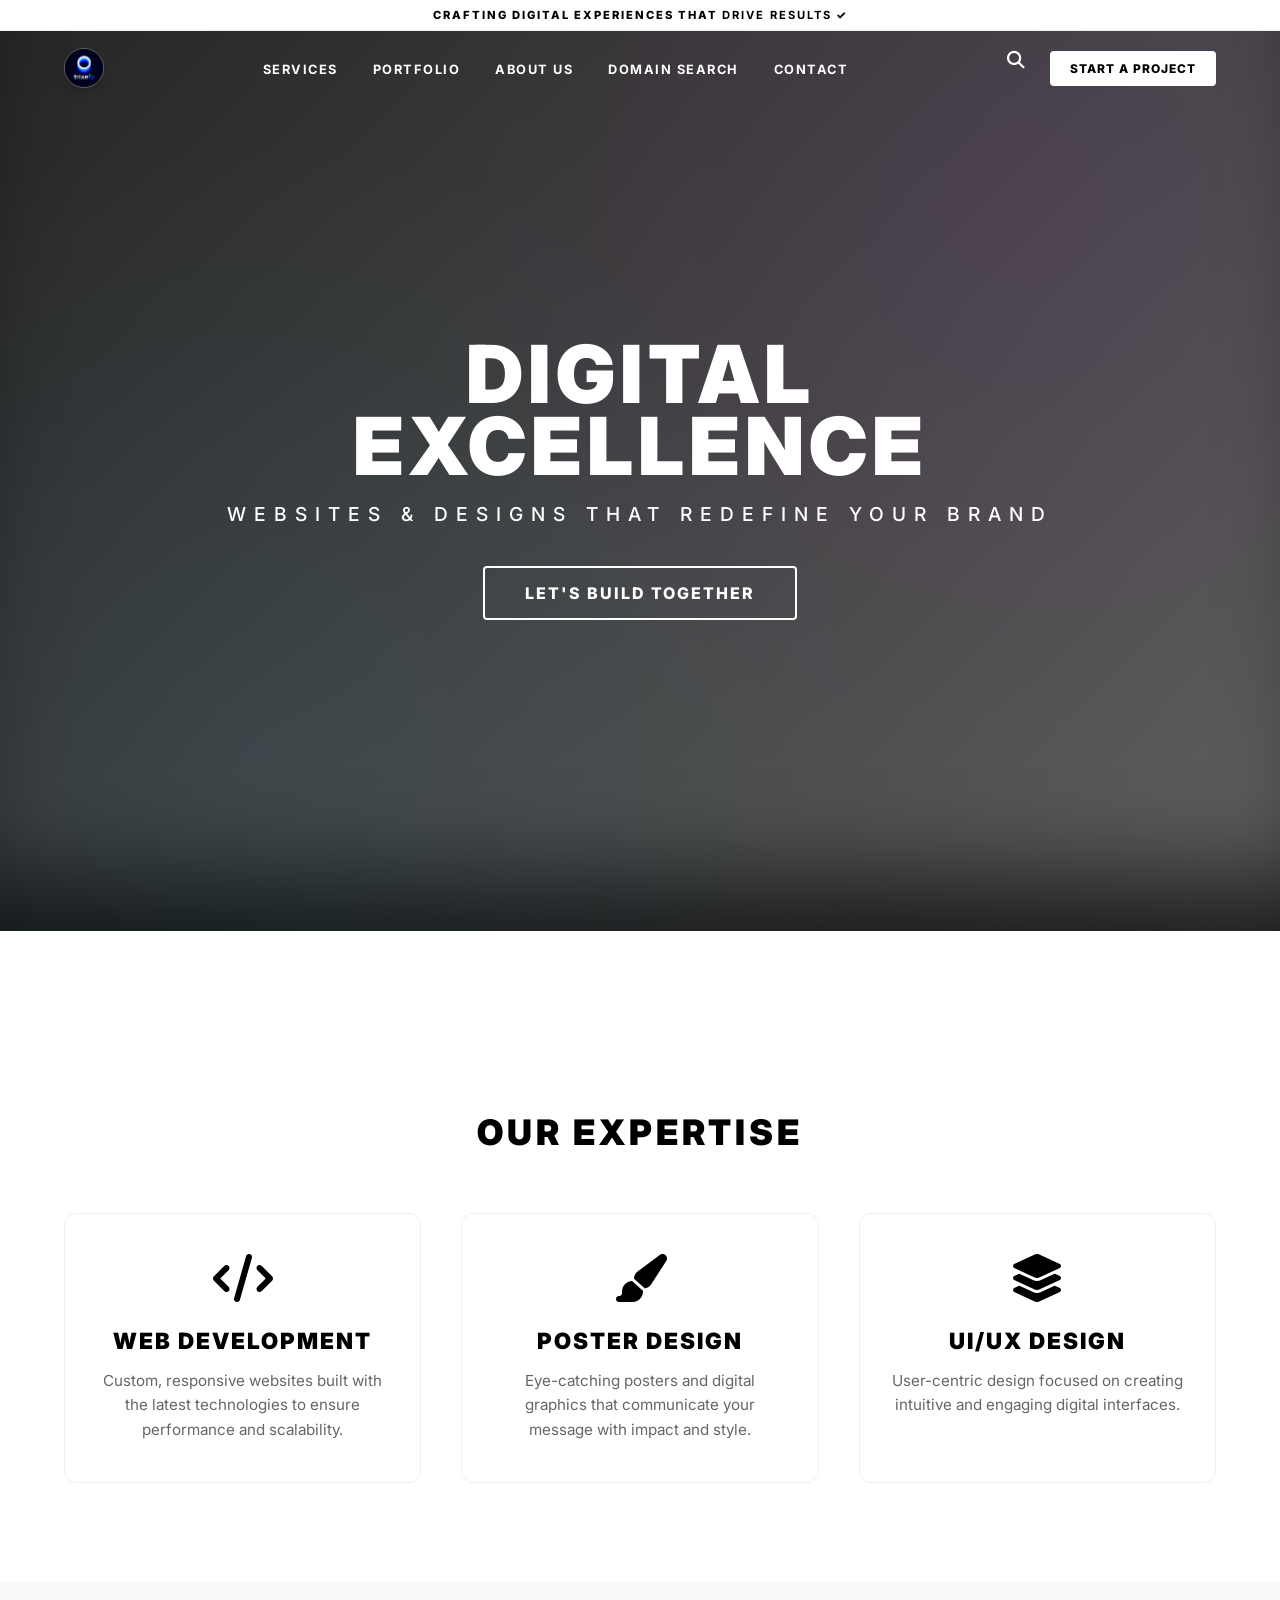
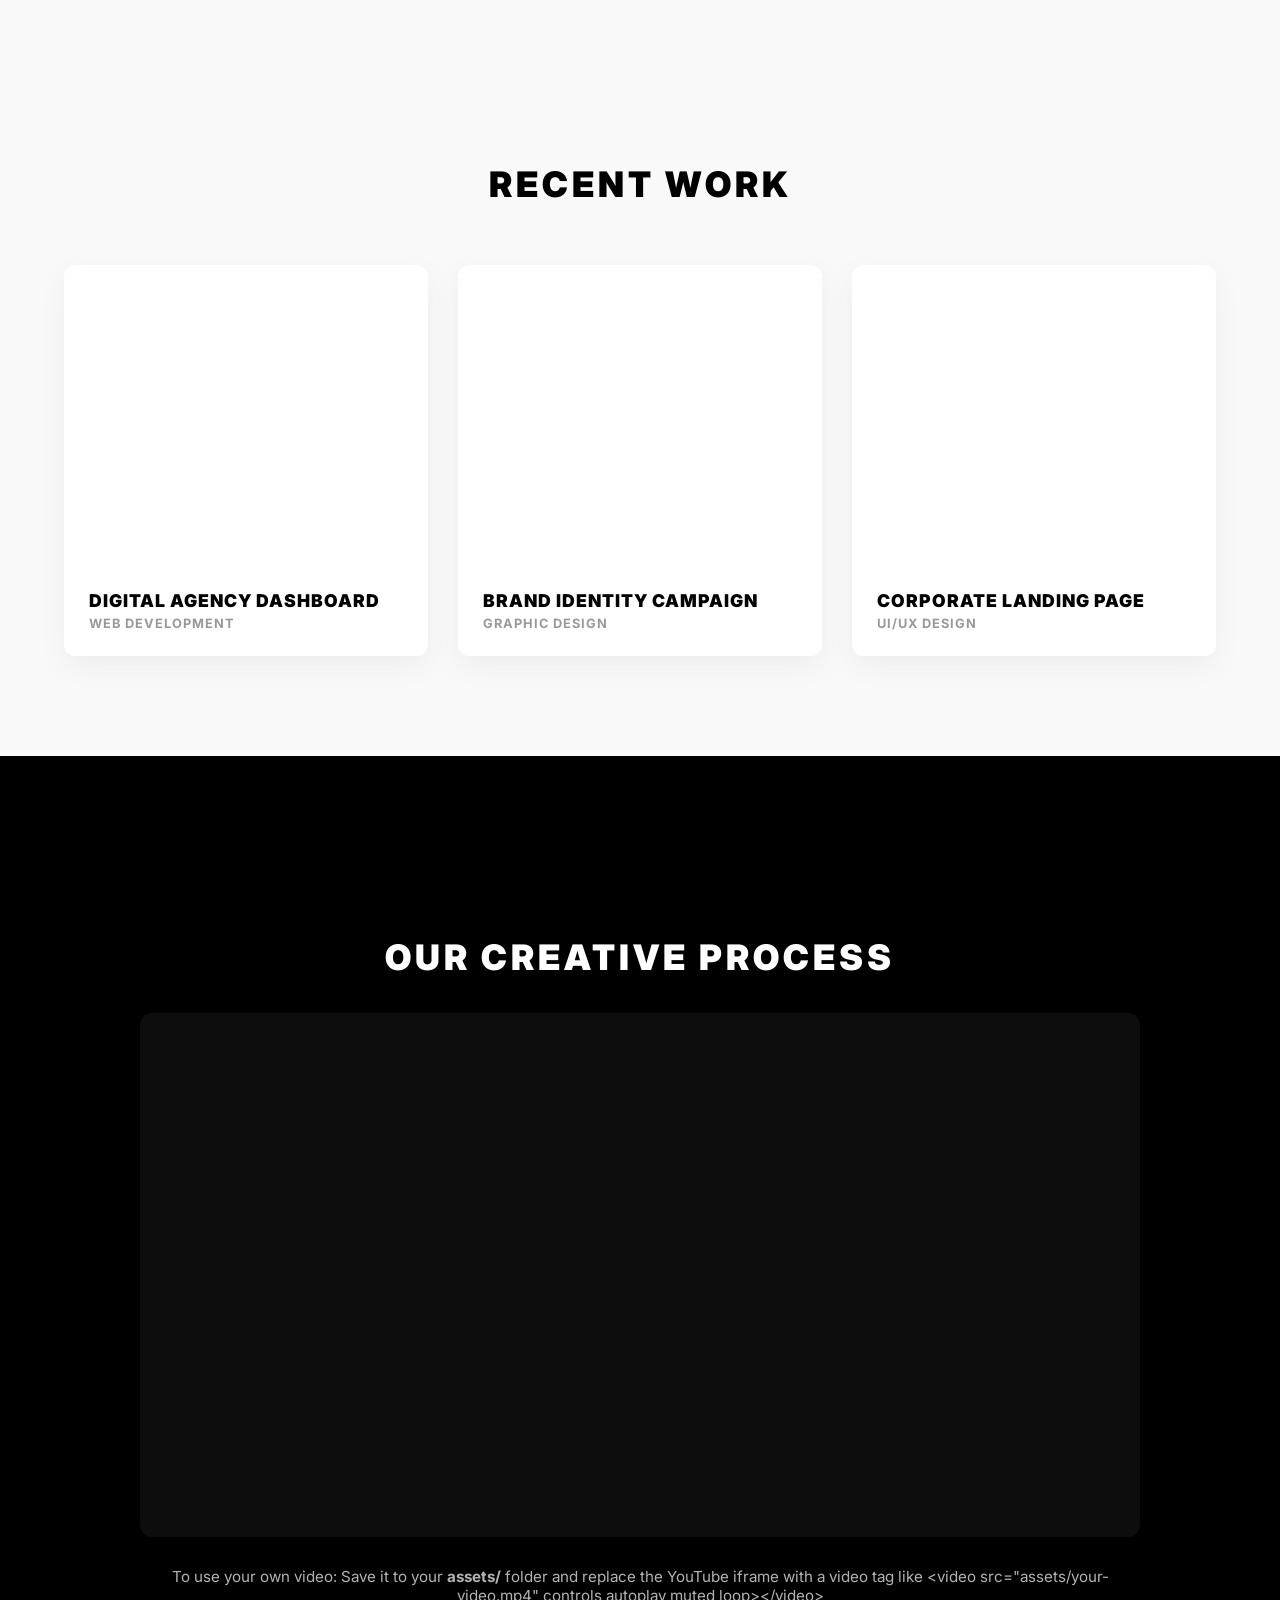
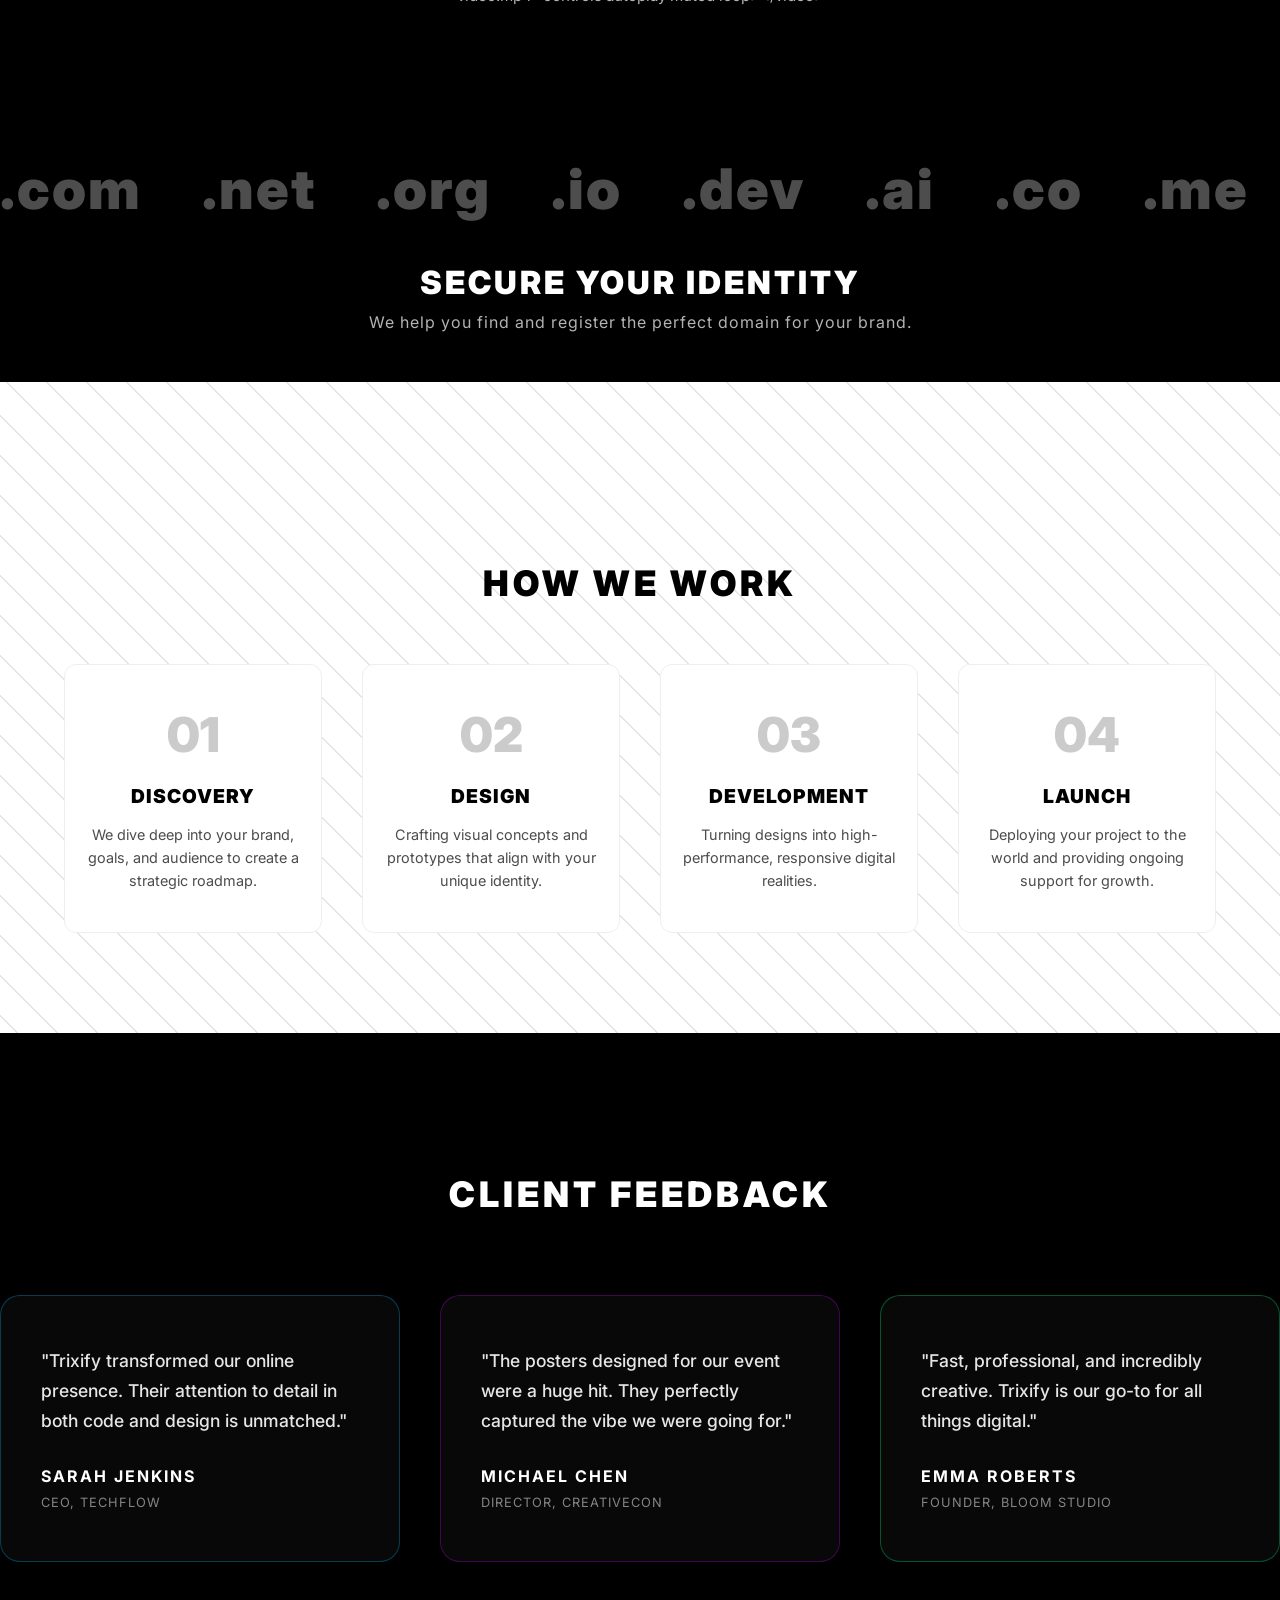
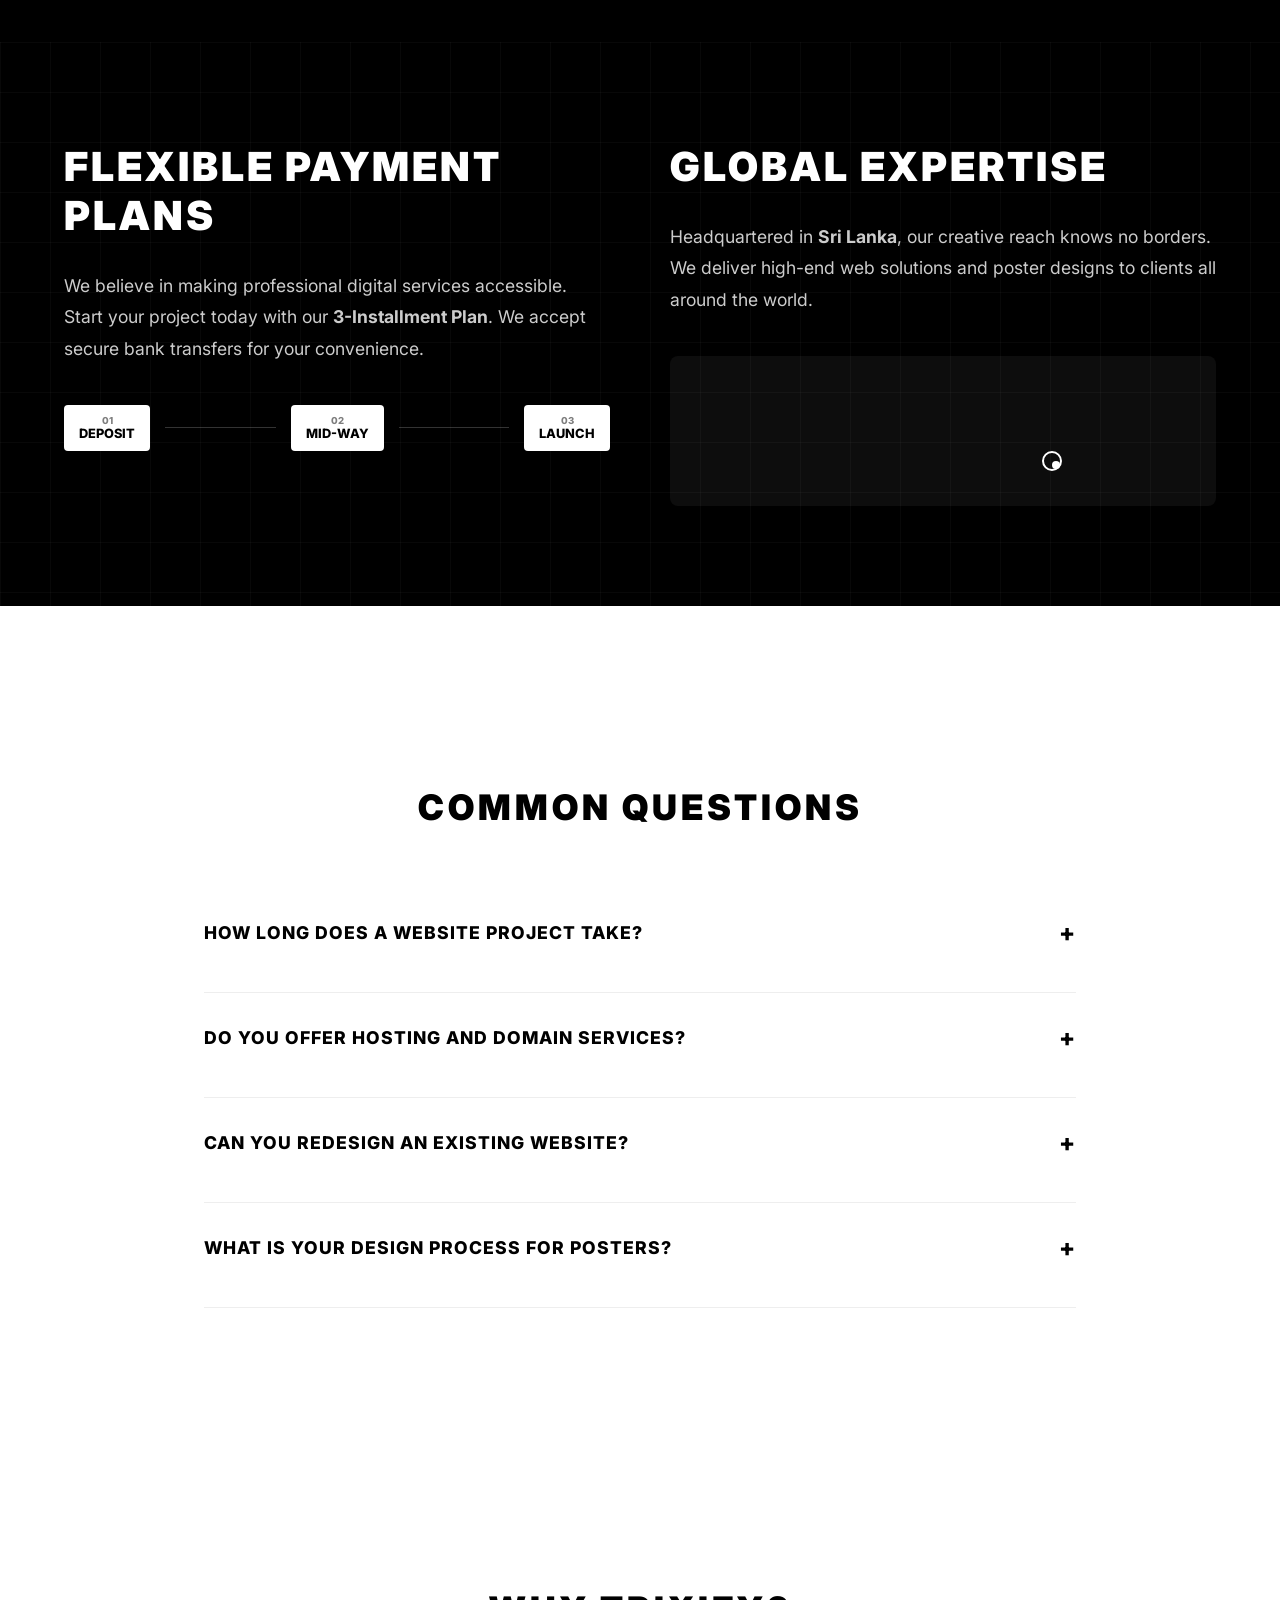
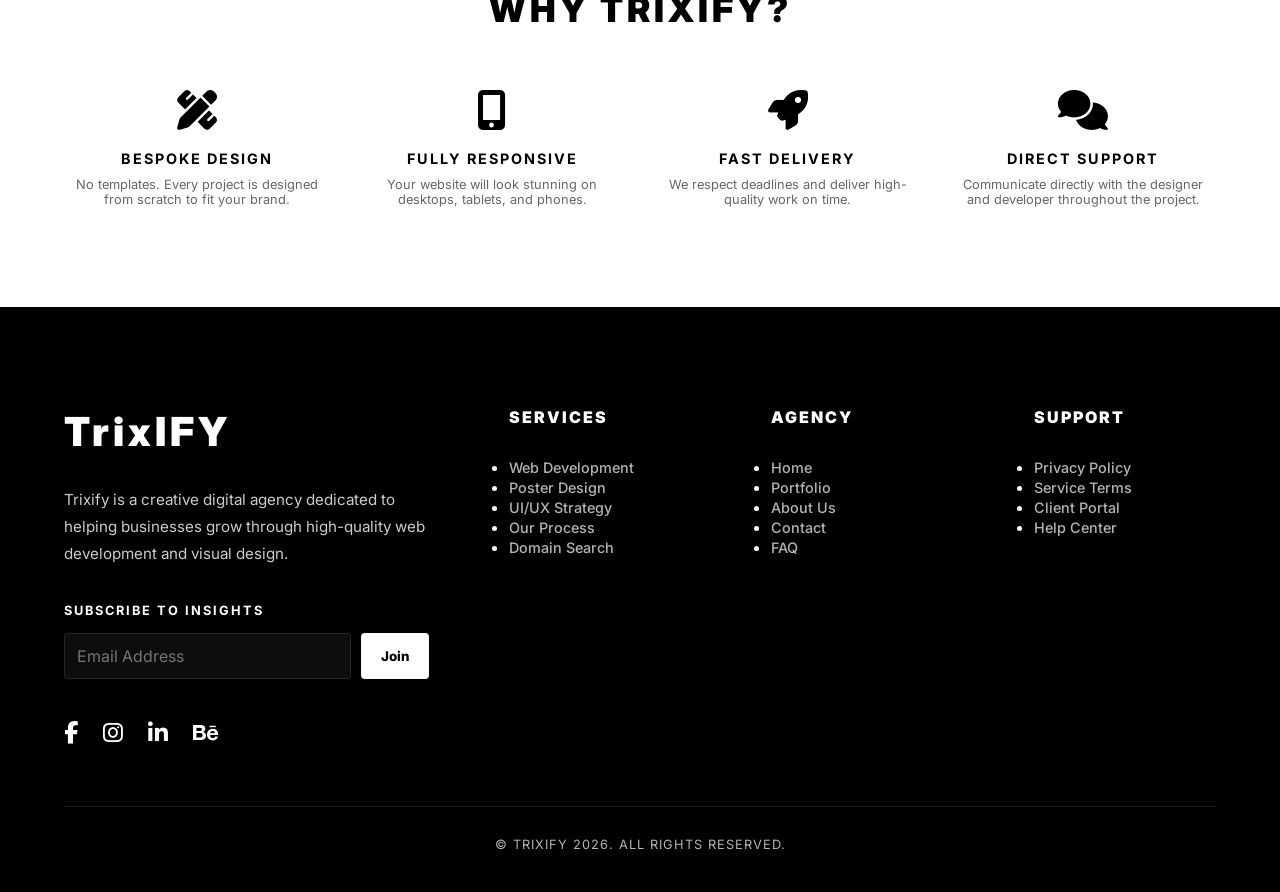
<file: index.html>
<!DOCTYPE html>
<html lang="en">
<head>
    <meta charset="UTF-8">
    <meta name="viewport" content="width=device-width, initial-scale=1.0, maximum-scale=1.0, user-scalable=no">
    <title>Trixify | Professional Web Development & Creative Design</title>
    <link rel="icon" type="image/png" href="assets/ChatGPT Image Apr 29, 2026, 08_10_30 PM.png">
    <link rel="stylesheet" href="css/style.css?v=5.0">
    <link href="https://fonts.googleapis.com/css2?family=Inter:wght@300;400;500;600;700;800;900&display=swap" rel="stylesheet">
    <link rel="stylesheet" href="https://cdnjs.cloudflare.com/ajax/libs/font-awesome/6.5.1/css/all.min.css">
</head>
<body class="loading">

    <!-- PRELOADER -->
    <div id="preloader">
        <div class="preloader-content">
            <img src="assets/ChatGPT Image Apr 29, 2026, 08_10_30 PM.png" alt="Trixify Logo" class="preloader-logo">
            <div class="loader-dots">
                <span></span>
                <span></span>
                <span></span>
                <span></span>
            </div>
        </div>
    </div>

    <!-- TOP BAR -->
    <div class="nmra-bar">
        CRAFTING DIGITAL EXPERIENCES THAT <strong>DRIVE RESULTS</strong> ✓
    </div>

    <!-- MAIN NAVBAR -->
    <nav class="main-nav">
        <a href="index.html" class="nav-brand">
           <img src="assets/ChatGPT Image Apr 29, 2026, 08_10_30 PM.png" alt="Trixify Logo" class="logo-img">
        </a>
        <ul class="nav-menu">
            <li class="nav-item"><a href="#services">Services</a></li>
            <li class="nav-item"><a href="#portfolio">Portfolio</a></li>
            <li class="nav-item"><a href="about.html">About Us</a></li>
            <li class="nav-item"><a href="domain.html">Domain Search</a></li>
            <li class="nav-item"><a href="contact.html">Contact</a></li>
        </ul>
        <div class="nav-icons">
            <i class="fas fa-search"></i>
            <a href="contact.html" class="cta-nav-btn">Start a Project</a>
        </div>
    </nav>

    <!-- HERO SECTION -->
    <header class="hero-promo">
        <div class="hero-content" style="text-align: center; color: white; z-index: 2; width: 100%; height: 100%; display: flex; flex-direction: column; justify-content: center; padding: 0 5%;">
            <div class="hero-top-text" style="text-align: center;">
                <h2 style="font-size: 5rem; font-weight: 900; line-height: 0.9; text-transform: uppercase; letter-spacing: 5px; margin-bottom: 20px;">Digital<br>Excellence</h2>
                <p style="letter-spacing: 8px; text-transform: uppercase; font-weight: 500; font-size: 1.2rem; margin-bottom: 40px;">Websites & Designs that redefine your brand</p>
                <a href="contact.html" class="hero-shop-btn" style="display: inline-block; padding: 15px 40px; border: 2px solid white; color: white; text-transform: uppercase; font-weight: 800; letter-spacing: 2px; border-radius: 4px; transition: 0.3s;">Let's Build Together</a>
            </div>
        </div>
    </header>

    <!-- SERVICES SECTION -->
    <section id="services" class="container" style="padding: 100px 5%;">
        <h2 class="section-title scroll-fade">Our Expertise</h2>
        <div class="services-grid" style="display: grid; grid-template-columns: repeat(auto-fit, minmax(300px, 1fr)); gap: 40px; margin-top: 60px;">
            <div class="service-card scroll-fade">
                <i class="fas fa-code"></i>
                <h3>Web Development</h3>
                <p>Custom, responsive websites built with the latest technologies to ensure performance and scalability.</p>
            </div>
            <div class="service-card scroll-fade">
                <i class="fas fa-paint-brush"></i>
                <h3>Poster Design</h3>
                <p>Eye-catching posters and digital graphics that communicate your message with impact and style.</p>
            </div>
            <div class="service-card scroll-fade">
                <i class="fas fa-layer-group"></i>
                <h3>UI/UX Design</h3>
                <p>User-centric design focused on creating intuitive and engaging digital interfaces.</p>
            </div>
        </div>
    </section>

    <!-- PORTFOLIO PREVIEW -->
    <section id="portfolio" style="background: #f9f9f9; padding: 100px 5%;">
        <h2 class="section-title scroll-fade">Recent Work</h2>
        <div class="portfolio-grid" style="display: grid; grid-template-columns: repeat(auto-fit, minmax(350px, 1fr)); gap: 30px; margin-top: 60px;">
            <div class="portfolio-item scroll-fade">
                <div class="portfolio-img" style="background: url('https://images.unsplash.com/photo-1551434678-e076c223a692?auto=format&fit=crop&q=80&w=800&h=600') center/cover;"></div>
                <div class="portfolio-info">
                    <h4>Digital Agency Dashboard</h4>
                    <p>Web Development</p>
                </div>
            </div>
            <div class="portfolio-item scroll-fade">
                <div class="portfolio-img" style="background: url('https://images.unsplash.com/photo-1626785774573-4b799315345d?auto=format&fit=crop&q=80&w=800&h=600') center/cover;"></div>
                <div class="portfolio-info">
                    <h4>Brand Identity Campaign</h4>
                    <p>Graphic Design</p>
                </div>
            </div>
            <div class="portfolio-item scroll-fade">
                <div class="portfolio-img" style="background: url('https://images.unsplash.com/photo-1633356122544-f134324a6cee?auto=format&fit=crop&q=80&w=800&h=600') center/cover;"></div>
                <div class="portfolio-info">
                    <h4>Corporate Landing Page</h4>
                    <p>UI/UX Design</p>
                </div>
            </div>
        </div>
    </section>

    <!-- FEATURED VIDEO SECTION -->
    <section id="featured-video" style="padding: 100px 5%; background: #000; color: #fff;">
        <h2 class="section-title scroll-fade" style="color: #fff;">Our Creative Process</h2>
        <div class="scroll-fade" style="max-width: 1000px; margin: 0 auto; text-align: center;">
            <div style="background: rgba(255,255,255,0.05); border-radius: 12px; padding: 10px; position: relative; overflow: hidden;">
                <iframe 
                    width="100%" 
                    height="500" 
                    src="https://www.youtube.com/embed/dQw4w9WgXcQ" 
                    frameborder="0" 
                    allow="accelerometer; autoplay; clipboard-write; encrypted-media; gyroscope; picture-in-picture" 
                    allowfullscreen
                    style="border-radius: 8px;">
                </iframe>
            </div>
            <p style="margin-top: 30px; opacity: 0.7; font-size: 0.95rem;">
                To use your own video: Save it to your <strong>assets/</strong> folder and replace the YouTube iframe with a video tag like &lt;video src="assets/your-video.mp4" controls autoplay muted loop&gt;&lt;/video&gt;
            </p>
        </div>
    </section>

    <!-- DOMAIN TICKER SECTION -->
    <section class="domain-ticker-section scroll-fade">
        <div class="ticker-wrapper">
            <div class="ticker-content">
                <span class="domain-tag">.com</span>
                <span class="domain-tag">.net</span>
                <span class="domain-tag">.org</span>
                <span class="domain-tag">.io</span>
                <span class="domain-tag">.dev</span>
                <span class="domain-tag">.ai</span>
                <span class="domain-tag">.co</span>
                <span class="domain-tag">.me</span>
                <span class="domain-tag">.app</span>
                <span class="domain-tag">.design</span>
                <!-- Duplicate for seamless loop -->
                <span class="domain-tag">.com</span>
                <span class="domain-tag">.net</span>
                <span class="domain-tag">.org</span>
                <span class="domain-tag">.io</span>
                <span class="domain-tag">.dev</span>
                <span class="domain-tag">.ai</span>
                <span class="domain-tag">.co</span>
                <span class="domain-tag">.me</span>
                <span class="domain-tag">.app</span>
                <span class="domain-tag">.design</span>
            </div>
        </div>
        <div class="ticker-text">
            <h3>Secure Your Identity</h3>
            <p>We help you find and register the perfect domain for your brand.</p>
        </div>
    </section>

    <!-- OUR PROCESS SECTION -->
    <section id="process" style="padding: 100px 5%; position: relative; overflow: hidden;">
        <div class="process-bg-animation"></div>
        <h2 class="section-title scroll-fade">How We Work</h2>
        <div class="process-grid" style="display: grid; grid-template-columns: repeat(auto-fit, minmax(250px, 1fr)); gap: 40px; margin-top: 60px;">
            <div class="process-step scroll-fade">
                <div class="step-num">01</div>
                <h4>Discovery</h4>
                <p>We dive deep into your brand, goals, and audience to create a strategic roadmap.</p>
            </div>
            <div class="process-step scroll-fade">
                <div class="step-num">02</div>
                <h4>Design</h4>
                <p>Crafting visual concepts and prototypes that align with your unique identity.</p>
            </div>
            <div class="process-step scroll-fade">
                <div class="step-num">03</div>
                <h4>Development</h4>
                <p>Turning designs into high-performance, responsive digital realities.</p>
            </div>
            <div class="process-step scroll-fade">
                <div class="step-num">04</div>
                <h4>Launch</h4>
                <p>Deploying your project to the world and providing ongoing support for growth.</p>
            </div>
        </div>
    </section>

    <!-- TESTIMONIALS -->
    <section id="testimonials" class="testimonials-ticker-section">
        <h2 class="section-title scroll-fade" style="color: #fff; margin-bottom: 60px;">Client Feedback</h2>
        <div class="testimonials-wrapper">
            <div class="testimonials-track">
                <!-- Set 1 -->
                <div class="testimonial-card neon-blue">
                    <p>"Trixify transformed our online presence. Their attention to detail in both code and design is unmatched."</p>
                    <div class="client-info">
                        <strong>Sarah Jenkins</strong>
                        <span>CEO, TechFlow</span>
                    </div>
                </div>
                <div class="testimonial-card neon-purple">
                    <p>"The posters designed for our event were a huge hit. They perfectly captured the vibe we were going for."</p>
                    <div class="client-info">
                        <strong>Michael Chen</strong>
                        <span>Director, CreativeCon</span>
                    </div>
                </div>
                <div class="testimonial-card neon-green">
                    <p>"Fast, professional, and incredibly creative. Trixify is our go-to for all things digital."</p>
                    <div class="client-info">
                        <strong>Emma Roberts</strong>
                        <span>Founder, Bloom Studio</span>
                    </div>
                </div>
                <div class="testimonial-card neon-pink">
                    <p>"Exceptional service and top-tier results. They truly understand modern digital branding."</p>
                    <div class="client-info">
                        <strong>David Miller</strong>
                        <span>Founder, Peak Digital</span>
                    </div>
                </div>
                <!-- Duplicate for seamless loop -->
                <div class="testimonial-card neon-blue">
                    <p>"Trixify transformed our online presence. Their attention to detail in both code and design is unmatched."</p>
                    <div class="client-info">
                        <strong>Sarah Jenkins</strong>
                        <span>CEO, TechFlow</span>
                    </div>
                </div>
                <div class="testimonial-card neon-purple">
                    <p>"The posters designed for our event were a huge hit. They perfectly captured the vibe we were going for."</p>
                    <div class="client-info">
                        <strong>Michael Chen</strong>
                        <span>Director, CreativeCon</span>
                    </div>
                </div>
                <div class="testimonial-card neon-green">
                    <p>"Fast, professional, and incredibly creative. Trixify is our go-to for all things digital."</p>
                    <div class="client-info">
                        <strong>Emma Roberts</strong>
                        <span>Founder, Bloom Studio</span>
                    </div>
                </div>
                <div class="testimonial-card neon-pink">
                    <p>"Exceptional service and top-tier results. They truly understand modern digital branding."</p>
                    <div class="client-info">
                        <strong>David Miller</strong>
                        <span>Founder, Peak Digital</span>
                    </div>
                </div>
            </div>
        </div>
    </section>

    <!-- FLEXIBLE PAYMENTS & GLOBAL REACH -->
    <section id="payment-global" style="background: #000; color: #fff; padding: 100px 5%; overflow: hidden; position: relative;">
        <div class="tech-lines-bg"></div>
        <div style="max-width: 1200px; margin: 0 auto; display: grid; grid-template-columns: repeat(auto-fit, minmax(300px, 1fr)); gap: 60px; position: relative; z-index: 2;">
            <div class="scroll-fade">
                <h2 style="font-size: 2.5rem; font-weight: 900; text-transform: uppercase; letter-spacing: 3px; margin-bottom: 30px;">Flexible Payment Plans</h2>
                <p style="font-size: 1.1rem; opacity: 0.8; line-height: 1.8; margin-bottom: 40px;">We believe in making professional digital services accessible. Start your project today with our <strong>3-Installment Plan</strong>. We accept secure bank transfers for your convenience.</p>
                <div class="installment-badge">
                    <div class="badge-step"><span>01</span> Deposit</div>
                    <div class="badge-line"></div>
                    <div class="badge-step"><span>02</span> Mid-Way</div>
                    <div class="badge-line"></div>
                    <div class="badge-step"><span>03</span> Launch</div>
                </div>
            </div>
            <div class="scroll-fade">
                <h2 style="font-size: 2.5rem; font-weight: 900; text-transform: uppercase; letter-spacing: 3px; margin-bottom: 30px;">Global Expertise</h2>
                <p style="font-size: 1.1rem; opacity: 0.8; line-height: 1.8; margin-bottom: 40px;">Headquartered in <strong>Sri Lanka</strong>, our creative reach knows no borders. We deliver high-end web solutions and poster designs to clients all around the world.</p>
                <div class="global-map-animation">
                    <div class="map-point sl-point"></div>
                    <div class="map-pulse"></div>
                    <div class="connection-lines"></div>
                </div>
            </div>
        </div>
    </section>

    <!-- FAQ SECTION -->
    <section id="faq" style="padding: 100px 5%; max-width: 1000px; margin: 0 auto;">
        <h2 class="section-title scroll-fade">Common Questions</h2>
        <div class="faq-container" style="margin-top: 60px;">
            <div class="faq-item scroll-fade">
                <div class="faq-question">How long does a website project take?</div>
                <div class="faq-answer">Typically, a standard business website takes 2-4 weeks from discovery to launch, depending on complexity.</div>
            </div>
            <div class="faq-item scroll-fade">
                <div class="faq-question">Do you offer hosting and domain services?</div>
                <div class="faq-answer">Yes, we provide full support for domain registration, hosting setup, and ongoing maintenance.</div>
            </div>
            <div class="faq-item scroll-fade">
                <div class="faq-question">Can you redesign an existing website?</div>
                <div class="faq-answer">Absolutely! We specialize in modernizing outdated sites to improve performance and user experience.</div>
            </div>
            <div class="faq-item scroll-fade">
                <div class="faq-question">What is your design process for posters?</div>
                <div class="faq-answer">We start with your requirements, provide initial concepts, and refine them based on your feedback until you're 100% satisfied.</div>
            </div>
        </div>
    </section>

    <!-- WHY CHOOSE US -->
    <section class="container" style="padding: 100px 5%;">
        <h2 class="section-title scroll-fade">Why Trixify?</h2>
        <div class="trust-badges scroll-fade" style="display: grid; grid-template-columns: repeat(auto-fit, minmax(200px, 1fr)); gap: 30px; margin-top: 60px; text-align: center;">
            <div class="badge-item">
                <i class="fas fa-pencil-ruler" style="font-size: 2.5rem; margin-bottom: 20px; color: #000;"></i>
                <h4 style="text-transform: uppercase; letter-spacing: 2px; font-size: 0.9rem; margin-bottom: 10px;">Bespoke Design</h4>
                <p style="font-size: 0.8rem; color: #666;">No templates. Every project is designed from scratch to fit your brand.</p>
            </div>
            <div class="badge-item">
                <i class="fas fa-mobile-alt" style="font-size: 2.5rem; margin-bottom: 20px; color: #000;"></i>
                <h4 style="text-transform: uppercase; letter-spacing: 2px; font-size: 0.9rem; margin-bottom: 10px;">Fully Responsive</h4>
                <p style="font-size: 0.8rem; color: #666;">Your website will look stunning on desktops, tablets, and phones.</p>
            </div>
            <div class="badge-item">
                <i class="fas fa-rocket" style="font-size: 2.5rem; margin-bottom: 20px; color: #000;"></i>
                <h4 style="text-transform: uppercase; letter-spacing: 2px; font-size: 0.9rem; margin-bottom: 10px;">Fast Delivery</h4>
                <p style="font-size: 0.8rem; color: #666;">We respect deadlines and deliver high-quality work on time.</p>
            </div>
            <div class="badge-item">
                <i class="fas fa-comments" style="font-size: 2.5rem; margin-bottom: 20px; color: #000;"></i>
                <h4 style="text-transform: uppercase; letter-spacing: 2px; font-size: 0.9rem; margin-bottom: 10px;">Direct Support</h4>
                <p style="font-size: 0.8rem; color: #666;">Communicate directly with the designer and developer throughout the project.</p>
            </div>
        </div>
    </section>

    <!-- FOOTER -->
    <footer class="main-footer">
        <div class="footer-grid">
            <div class="footer-brand-col">
                <a href="index.html" class="footer-logo">Trix<span>IFY</span></a>
                <p>Trixify is a creative digital agency dedicated to helping businesses grow through high-quality web development and visual design.</p>
                <div class="newsletter-box" style="margin-top: 30px;">
                    <h4 style="color: #fff; font-size: 0.8rem; text-transform: uppercase; letter-spacing: 2px; margin-bottom: 15px;">Subscribe to Insights</h4>
                    <div style="display: flex; gap: 10px;">
                        <input type="email" placeholder="Email Address" style="background: rgba(255,255,255,0.05); border: 1px solid rgba(255,255,255,0.1); padding: 12px; color: #fff; border-radius: 4px; flex: 1;">
                        <button style="background: #fff; color: #000; border: none; padding: 0 20px; border-radius: 4px; font-weight: 800; cursor: pointer;">Join</button>
                    </div>
                </div>
                <div class="social-links" style="margin-top: 40px;">
                    <a href="#"><i class="fab fa-facebook-f"></i></a>
                    <a href="https://www.instagram.com/trixefy/" target="_blank"><i class="fab fa-instagram"></i></a>
                    <a href="#"><i class="fab fa-linkedin-in"></i></a>
                    <a href="#"><i class="fab fa-behance"></i></a>
                </div>
            </div>

            <div class="footer-col">
                <h4>Services</h4>
                <ul>
                    <li><a href="#services">Web Development</a></li>
                    <li><a href="#services">Poster Design</a></li>
                    <li><a href="#services">UI/UX Strategy</a></li>
                    <li><a href="#process">Our Process</a></li>
                    <li><a href="domain.html">Domain Search</a></li>
                </ul>
            </div>

            <div class="footer-col">
                <h4>Agency</h4>
                <ul>
                    <li><a href="index.html">Home</a></li>
                    <li><a href="#portfolio">Portfolio</a></li>
                    <li><a href="about.html">About Us</a></li>
                    <li><a href="contact.html">Contact</a></li>
                    <li><a href="#faq">FAQ</a></li>
                </ul>
            </div>

            <div class="footer-col">
                <h4>Support</h4>
                <ul>
                    <li><a href="privacy.html">Privacy Policy</a></li>
                    <li><a href="returns.html">Service Terms</a></li>
                    <li><a href="client-portal.html">Client Portal</a></li>
                    <li><a href="help-center.html">Help Center</a></li>
                </ul>
            </div>
        </div>

        <div class="footer-bottom scroll-fade" style="margin-top: 60px; padding-top: 30px; border-top: 1px solid rgba(255,255,255,0.1); text-align: center;">
            <p class="copy-text" style="color: white; opacity: 0.7;">© Trixify 2026. All Rights Reserved.</p>
        </div>
    </footer>

    <script type="module" src="js/script.js?v=5.0"></script>
</body>
</html>
</file>
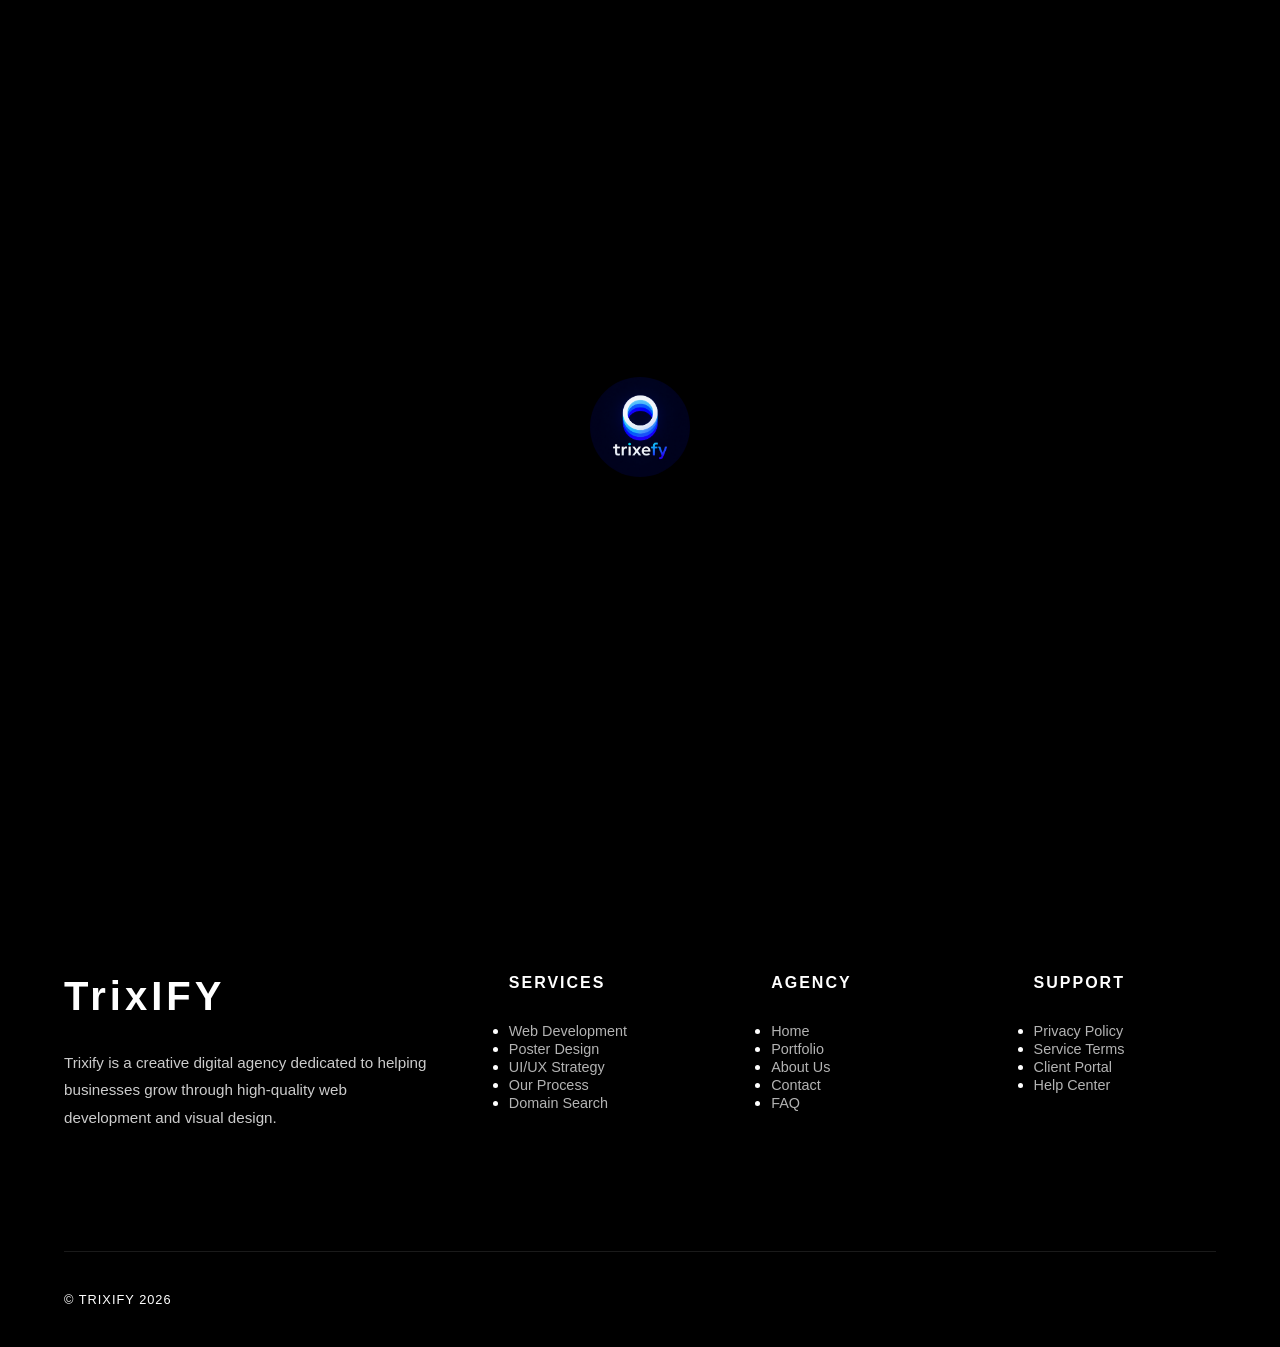
<file: about.html>
<!DOCTYPE html>
<html lang="en">
<head>
    <meta charset="UTF-8">
    <meta name="viewport" content="width=device-width, initial-scale=1.0">
    <title>Our Mission | Trixify</title>
    <link rel="icon" type="image/png" href="assets/ChatGPT Image Apr 29, 2026, 08_10_30 PM.png">
    <link rel="stylesheet" href="css/style.css?v=5.0">
</head>
<body style="background: var(--bg-white);" class="loading">
    <!-- PRELOADER -->
    <div id="preloader">
        <div class="preloader-content">
            <img src="assets/ChatGPT Image Apr 29, 2026, 08_10_30 PM.png" alt="Trixify Logo" class="preloader-logo">
            <div class="loader-dots">
                <span></span>
                <span></span>
                <span></span>
                <span></span>
            </div>
        </div>
    </div>
    <div class="nmra-bar">CRAFTING DIGITAL EXPERIENCES THAT <strong>DRIVE RESULTS</strong> ✓</div>
    <nav class="main-nav solid-bg">
        <a href="index.html" class="nav-brand">
            <img src="assets/ChatGPT Image Apr 29, 2026, 08_10_30 PM.png" alt="Trixify Logo" class="logo-img">
        </a>
        <ul class="nav-menu">
            <li><a href="index.html">Home</a></li>
            <li><a href="index.html#services">Services</a></li>
            <li><a href="index.html#portfolio">Portfolio</a></li>
            <li><a href="domain.html">Domain Search</a></li>
            <li><a href="contact.html">Contact</a></li>
        </ul>
    </nav>

    <div style="padding: 120px 10%; max-width: 1200px; margin: auto; text-align: center;">
        <h1 class="section-title scroll-fade">The Trixify Story</h1>
        <p class="scroll-fade" style="margin-top: 40px; color: var(--gray-mid); font-size: 1.2rem; line-height: 2; font-weight: 400; max-width: 800px; margin-inline: auto;">
            In the ever-evolving digital landscape, <strong>Trixify</strong> was established in 2026 as a creative hub for innovation and design. Based on a passion for technology and art, our agency was born from a singular vision: to empower businesses with high-performance websites and compelling visual identities.
        </p>
        <p class="scroll-fade" style="margin-top: 30px; color: var(--gray-mid); font-size: 1.2rem; line-height: 2; font-weight: 400; max-width: 800px; margin-inline: auto;">
            We believe that every digital touchpoint is an opportunity to tell a story. From clean, scalable code to stunning poster designs, we blend technical expertise with creative intuition to deliver solutions that are as functional as they are beautiful.
        </p>
        <p class="scroll-fade" style="margin-top: 30px; color: var(--gray-mid); font-size: 1.2rem; line-height: 2; font-weight: 400; max-width: 800px; margin-inline: auto;">
            Today, Trixify stands as a global partner for brands looking to elevate their digital presence. While our heart and main branch are in <strong>Sri Lanka</strong>, our services extend across the world, offering a personalized approach that turns ideas into impactful digital realities.
        </p>
    </div>

    <!-- FOOTER -->
    <footer class="main-footer">
        <div class="footer-grid">
            <div class="footer-brand-col">
                <a href="index.html" class="footer-logo">Trix<span>IFY</span></a>
                <p>Trixify is a creative digital agency dedicated to helping businesses grow through high-quality web development and visual design.</p>
                <div class="social-links" style="margin-top: 40px;">
                    <a href="#"><i class="fab fa-facebook-f"></i></a>
                    <a href="https://www.instagram.com/trixefy/" target="_blank"><i class="fab fa-instagram"></i></a>
                    <a href="#"><i class="fab fa-linkedin-in"></i></a>
                    <a href="#"><i class="fab fa-behance"></i></a>
                </div>
            </div>
            <div class="footer-col">
                <h4>Services</h4>
                <ul>
                    <li><a href="index.html#services">Web Development</a></li>
                    <li><a href="index.html#services">Poster Design</a></li>
                    <li><a href="index.html#services">UI/UX Strategy</a></li>
                    <li><a href="index.html#process">Our Process</a></li>
                    <li><a href="domain.html">Domain Search</a></li>
                </ul>
            </div>
            <div class="footer-col">
                <h4>Agency</h4>
                <ul>
                    <li><a href="index.html">Home</a></li>
                    <li><a href="index.html#portfolio">Portfolio</a></li>
                    <li><a href="about.html">About Us</a></li>
                    <li><a href="contact.html">Contact</a></li>
                    <li><a href="index.html#faq">FAQ</a></li>
                </ul>
            </div>
            <div class="footer-col">
                <h4>Support</h4>
                <ul>
                    <li><a href="privacy.html">Privacy Policy</a></li>
                    <li><a href="returns.html">Service Terms</a></li>
                    <li><a href="client-portal.html">Client Portal</a></li>
                    <li><a href="help-center.html">Help Center</a></li>
                </ul>
            </div>
        </div>
        <div class="footer-bottom scroll-fade">
            <p class="copy-text">© Trixify 2026</p>
        </div>
    </footer>

    <script type="module" src="js/script.js?v=5.0"></script>
</body>
</html>
</file>
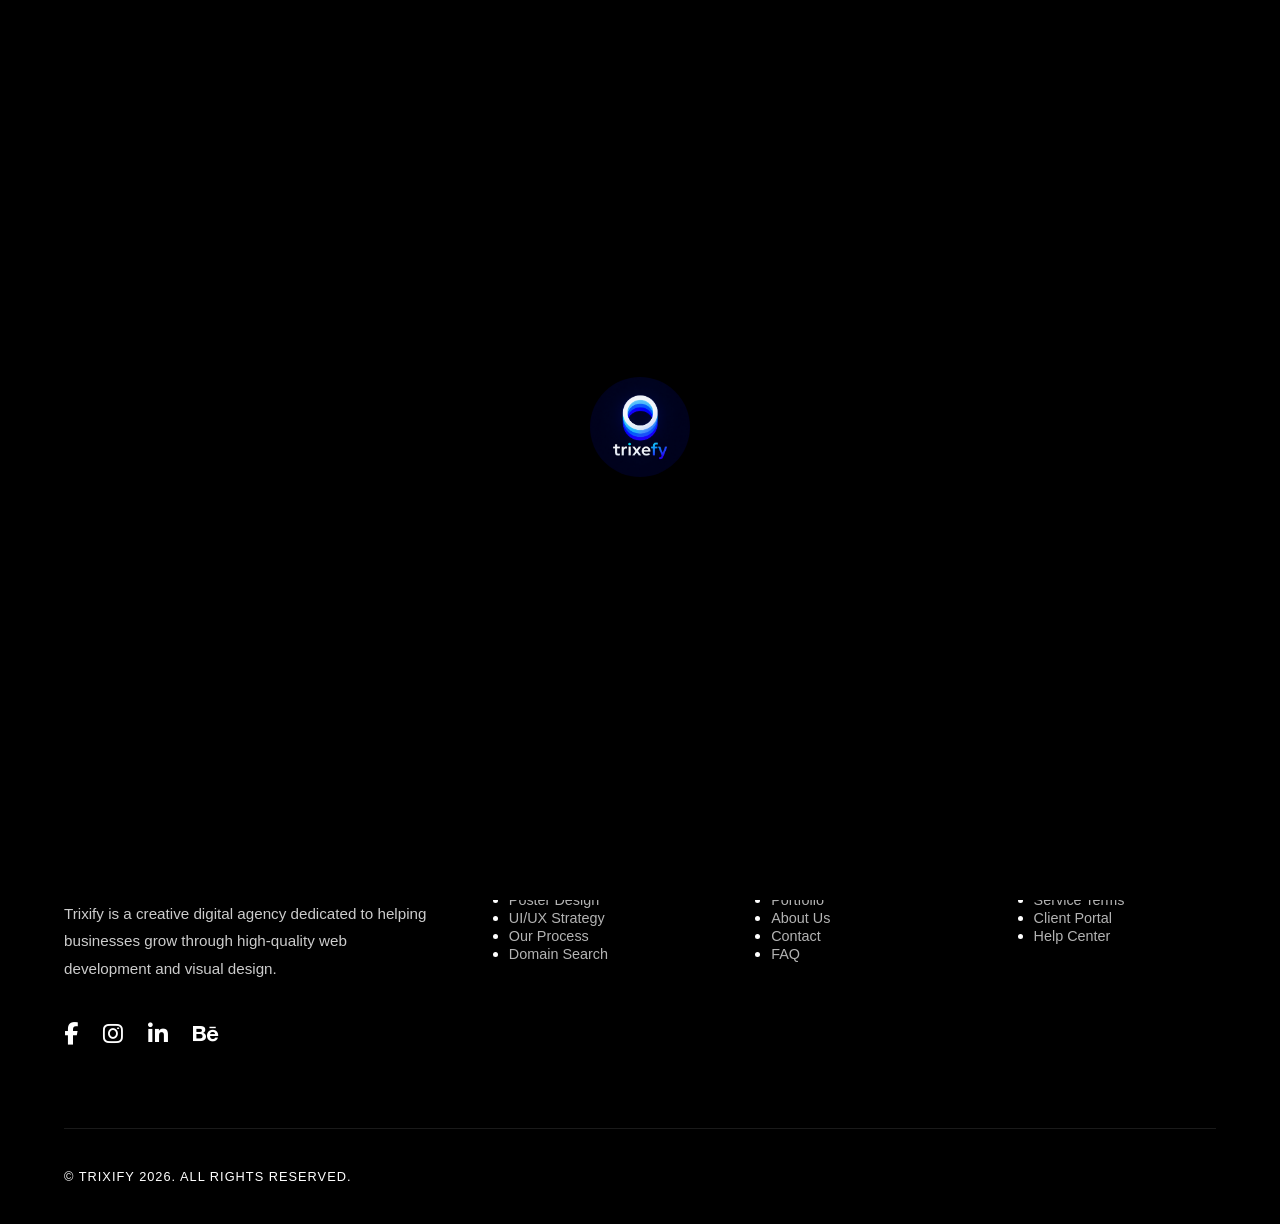
<file: client-portal.html>
<!DOCTYPE html>
<html lang="en">
<head>
    <meta charset="UTF-8">
    <meta name="viewport" content="width=device-width, initial-scale=1.0">
    <title>Client Portal | Trixify</title>
    <link rel="icon" type="image/png" href="assets/ChatGPT Image Apr 29, 2026, 08_10_30 PM.png">
    <link rel="stylesheet" href="css/style.css?v=5.0">
    <link rel="stylesheet" href="https://cdnjs.cloudflare.com/ajax/libs/font-awesome/6.5.1/css/all.min.css">
</head>
<body style="background: var(--bg-white);" class="loading">
    <!-- PRELOADER -->
    <div id="preloader">
        <div class="preloader-content">
            <img src="assets/ChatGPT Image Apr 29, 2026, 08_10_30 PM.png" alt="Trixify Logo" class="preloader-logo">
            <div class="loader-dots">
                <span></span>
                <span></span>
                <span></span>
                <span></span>
            </div>
        </div>
    </div>
    <div class="nmra-bar">CRAFTING DIGITAL EXPERIENCES THAT <strong>DRIVE RESULTS</strong> ✓</div>
    <nav class="main-nav solid-bg">
        <a href="index.html" class="nav-brand">
            <img src="assets/ChatGPT Image Apr 29, 2026, 08_10_30 PM.png" alt="Trixify Logo" class="logo-img">
        </a>
        <ul class="nav-menu">
            <li><a href="index.html">Home</a></li>
            <li><a href="index.html#services">Services</a></li>
            <li><a href="index.html#portfolio">Portfolio</a></li>
            <li><a href="contact.html">Contact</a></li>
        </ul>
        <div class="nav-icons">
            <i class="fas fa-search"></i>
            <a href="contact.html" class="cta-nav-btn">Start a Project</a>
        </div>
    </nav>

    <div style="padding: 120px 10% 60px; max-width: 900px; margin: auto;">
        <div class="scroll-fade" style="text-align: center;">
            <h1 class="section-title" style="text-align: center; margin-top: 0;">Client Portal</h1>
            <p style="color: var(--gray-mid); font-size: 1.1rem; max-width: 600px; margin: 0 auto 60px;">
                Access your project dashboard, track progress, and communicate directly with your dedicated designer.
            </p>
        </div>
        
        <div class="scroll-fade" style="background: #f9f9f9; padding: 50px; border-radius: 12px; border: 1px solid #eee; text-align: center;">
            <i class="fas fa-lock" style="font-size: 4rem; margin-bottom: 25px; color: #000;"></i>
            <h3 style="text-transform: uppercase; letter-spacing: 1px; margin-bottom: 15px;">Secure Login</h3>
            <p style="color: var(--gray-mid); margin-bottom: 30px;">
                The client portal is coming soon! For now, contact us directly via WhatsApp or email for project updates.
            </p>
            <a href="contact.html" class="add-cart-btn" style="display: inline-block; padding: 15px 40px; text-decoration: none;">
                Contact Us
            </a>
        </div>
    </div>

    <footer class="main-footer">
        <div class="footer-grid">
            <div class="footer-brand-col">
                <a href="index.html" class="footer-logo">Trix<span>IFY</span></a>
                <p>Trixify is a creative digital agency dedicated to helping businesses grow through high-quality web development and visual design.</p>
                <div class="social-links" style="margin-top: 40px;">
                    <a href="#"><i class="fab fa-facebook-f"></i></a>
                    <a href="https://www.instagram.com/trixefy/" target="_blank"><i class="fab fa-instagram"></i></a>
                    <a href="#"><i class="fab fa-linkedin-in"></i></a>
                    <a href="#"><i class="fab fa-behance"></i></a>
                </div>
            </div>
            <div class="footer-col">
                <h4>Services</h4>
                <ul>
                    <li><a href="index.html#services">Web Development</a></li>
                    <li><a href="index.html#services">Poster Design</a></li>
                    <li><a href="index.html#services">UI/UX Strategy</a></li>
                    <li><a href="index.html#process">Our Process</a></li>
                    <li><a href="domain.html">Domain Search</a></li>
                </ul>
            </div>
            <div class="footer-col">
                <h4>Agency</h4>
                <ul>
                    <li><a href="index.html">Home</a></li>
                    <li><a href="index.html#portfolio">Portfolio</a></li>
                    <li><a href="about.html">About Us</a></li>
                    <li><a href="contact.html">Contact</a></li>
                    <li><a href="index.html#faq">FAQ</a></li>
                </ul>
            </div>
            <div class="footer-col">
                <h4>Support</h4>
                <ul>
                    <li><a href="privacy.html">Privacy Policy</a></li>
                    <li><a href="returns.html">Service Terms</a></li>
                    <li><a href="client-portal.html">Client Portal</a></li>
                    <li><a href="help-center.html">Help Center</a></li>
                </ul>
            </div>
        </div>
        <div class="footer-bottom scroll-fade">
            <p class="copy-text">© Trixify 2026. All Rights Reserved.</p>
        </div>
    </footer>

    <script type="module" src="js/script.js?v=5.0"></script>
</body>
</html>
</file>
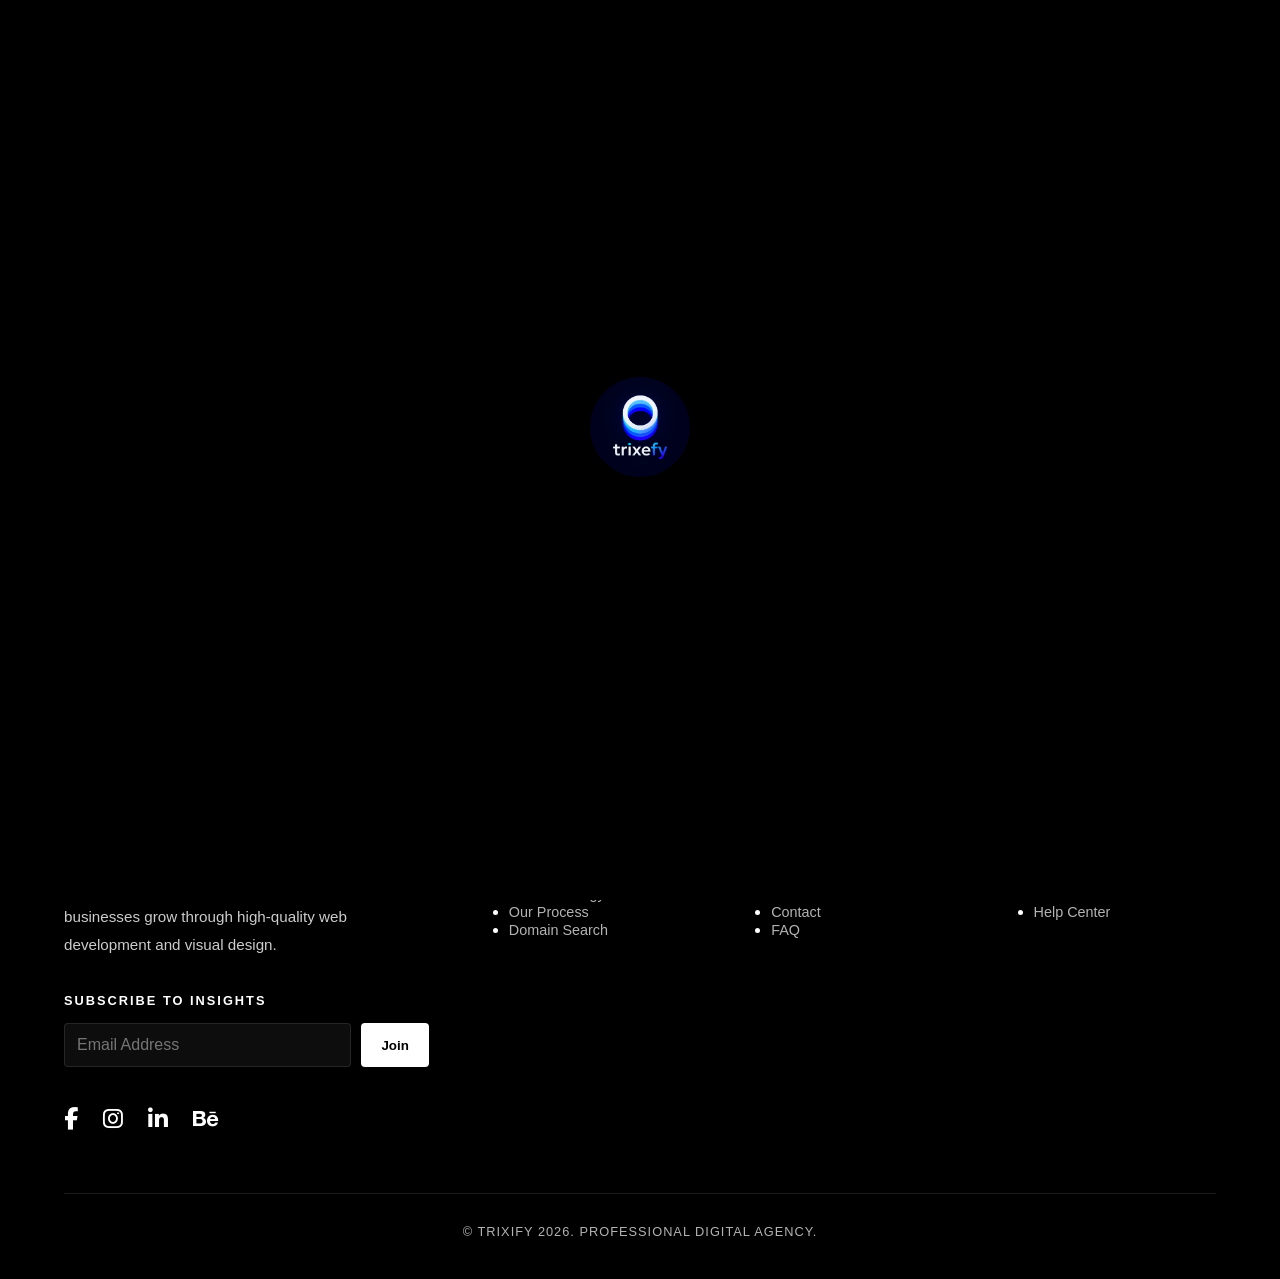
<file: contact.html>
<!DOCTYPE html>
<html lang="en">
<head>
    <meta charset="UTF-8">
    <meta name="viewport" content="width=device-width, initial-scale=1.0">
    <title>Start Your Project | Trixify</title>
    <link rel="icon" type="image/png" href="assets/ChatGPT Image Apr 29, 2026, 08_10_30 PM.png">
    <link rel="stylesheet" href="css/style.css?v=5.0">
    <link rel="stylesheet" href="https://cdnjs.cloudflare.com/ajax/libs/font-awesome/6.5.1/css/all.min.css">
</head>
<body style="background: var(--bg-white);" class="loading">
    <!-- PRELOADER -->
    <div id="preloader">
        <div class="preloader-content">
            <img src="assets/ChatGPT Image Apr 29, 2026, 08_10_30 PM.png" alt="Trixify Logo" class="preloader-logo">
            <div class="loader-dots">
                <span></span>
                <span></span>
                <span></span>
                <span></span>
            </div>
        </div>
    </div>
    <div class="nmra-bar">CRAFTING DIGITAL EXPERIENCES THAT <strong>DRIVE RESULTS</strong> ✓</div>
    <nav class="main-nav solid-bg">
        <a href="index.html" class="nav-brand">
            <img src="assets/ChatGPT Image Apr 29, 2026, 08_10_30 PM.png" alt="Trixify Logo" class="logo-img">
        </a>
        <ul class="nav-menu">
            <li><a href="index.html">Home</a></li>
            <li><a href="index.html#services">Services</a></li>
            <li><a href="index.html#portfolio">Portfolio</a></li>
            <li><a href="domain.html">Domain Search</a></li>
            <li><a href="contact.html" class="active">Contact</a></li>
        </ul>
    </nav>

    <div style="padding: 100px 10%; max-width: 1200px; margin: auto; display: grid; grid-template-columns: 1fr 1fr; gap: 60px;">
        <div>
            <h1 class="section-title" style="text-align: left;">Let's Create Together</h1>
            <p style="color: var(--gray-mid); margin-bottom: 40px;">Ready to start your next web or design project? Reach out and let's discuss how we can bring your vision to life.</p>
            
            <div style="margin-bottom: 30px;">
                <h4 style="text-transform: uppercase; letter-spacing: 1px; margin-bottom: 10px;">📍 Studio</h4>
                <p style="color: var(--gray-mid);">Based in Sri Lanka, Serving Clients Worldwide</p>
            </div>
            
            <div style="margin-bottom: 30px;">
                <h4 style="text-transform: uppercase; letter-spacing: 1px; margin-bottom: 10px;">📞 Connect</h4>
                <p style="color: var(--gray-mid);">+94 75 711 1641</p>
                <p style="color: var(--gray-mid);">hello@trixify.design</p>
                <p style="color: var(--gray-mid); margin-top: 10px;"><a href="https://www.instagram.com/trixefy/" target="_blank" style="color: inherit; text-decoration: none;"><i class="fab fa-instagram"></i> @trixefy</a></p>
            </div>
        </div>

        <div style="background: #f9f9f9; padding: 40px; text-align: center; border-radius: 8px; border: 1px solid #eee;">
            <i class="fab fa-whatsapp" style="font-size: 3rem; color: #25d366; margin-bottom: 20px;"></i>
            <h3 style="text-transform: uppercase; margin-bottom: 20px;">Direct Project Inquiry</h3>
            <p style="color: var(--gray-mid); margin-bottom: 20px;">The fastest way to discuss your project requirements with our lead designer.</p>
            <div style="background: #fff; padding: 15px; border-radius: 4px; border: 1px solid #eee; margin-bottom: 30px;">
                <h4 style="font-size: 0.8rem; text-transform: uppercase; letter-spacing: 1px; margin-bottom: 10px;">Flexible Payment</h4>
                <p style="font-size: 0.85rem; color: #666;">We accept <strong>3 Easy Installments</strong> via Bank Transfer.</p>
            </div>
            <a href="https://wa.me/94757111641?text=Hello%20Trixify!%20I'm%20interested%20in%20starting%20a%20new%20project%20with%20you." class="add-cart-btn" style="display: block; padding: 20px; text-decoration: none; text-align: center; background: #000; color: #fff;">Message on WhatsApp</a>
        </div>
    </div>

    <footer class="main-footer">
        <div class="footer-grid">
            <div class="footer-brand-col">
                <a href="index.html" class="footer-logo">Trix<span>IFY</span></a>
                <p>Trixify is a creative digital agency dedicated to helping businesses grow through high-quality web development and visual design.</p>
                <div class="newsletter-box" style="margin-top: 30px;">
                    <h4 style="color: #fff; font-size: 0.8rem; text-transform: uppercase; letter-spacing: 2px; margin-bottom: 15px;">Subscribe to Insights</h4>
                    <div style="display: flex; gap: 10px;">
                        <input type="email" placeholder="Email Address" style="background: rgba(255,255,255,0.05); border: 1px solid rgba(255,255,255,0.1); padding: 12px; color: #fff; border-radius: 4px; flex: 1;">
                        <button style="background: #fff; color: #000; border: none; padding: 0 20px; border-radius: 4px; font-weight: 800; cursor: pointer;">Join</button>
                    </div>
                </div>
                <div class="social-links" style="margin-top: 40px;">
                    <a href="#"><i class="fab fa-facebook-f"></i></a>
                    <a href="https://www.instagram.com/trixefy/" target="_blank"><i class="fab fa-instagram"></i></a>
                    <a href="#"><i class="fab fa-linkedin-in"></i></a>
                    <a href="#"><i class="fab fa-behance"></i></a>
                </div>
            </div>

            <div class="footer-col">
                <h4>Services</h4>
                <ul>
                    <li><a href="index.html#services">Web Development</a></li>
                    <li><a href="index.html#services">Poster Design</a></li>
                    <li><a href="index.html#services">UI/UX Strategy</a></li>
                    <li><a href="index.html#process">Our Process</a></li>
                    <li><a href="domain.html">Domain Search</a></li>
                </ul>
            </div>

            <div class="footer-col">
                <h4>Agency</h4>
                <ul>
                    <li><a href="index.html">Home</a></li>
                    <li><a href="index.html#portfolio">Portfolio</a></li>
                    <li><a href="about.html">About Us</a></li>
                    <li><a href="contact.html">Contact</a></li>
                    <li><a href="index.html#faq">FAQ</a></li>
                </ul>
            </div>

            <div class="footer-col">
                <h4>Support</h4>
                <ul>
                    <li><a href="privacy.html">Privacy Policy</a></li>
                    <li><a href="returns.html">Service Terms</a></li>
                    <li><a href="client-portal.html">Client Portal</a></li>
                    <li><a href="help-center.html">Help Center</a></li>
                </ul>
            </div>
        </div>

        <div class="footer-bottom scroll-fade" style="margin-top: 60px; padding-top: 30px; border-top: 1px solid rgba(255,255,255,0.1); text-align: center;">
            <p class="copy-text" style="color: white; opacity: 0.7;">© Trixify 2026. Professional Digital Agency.</p>
        </div>
    </footer>

    <script type="module" src="js/script.js?v=5.0"></script>
</body>
</html>
</file>
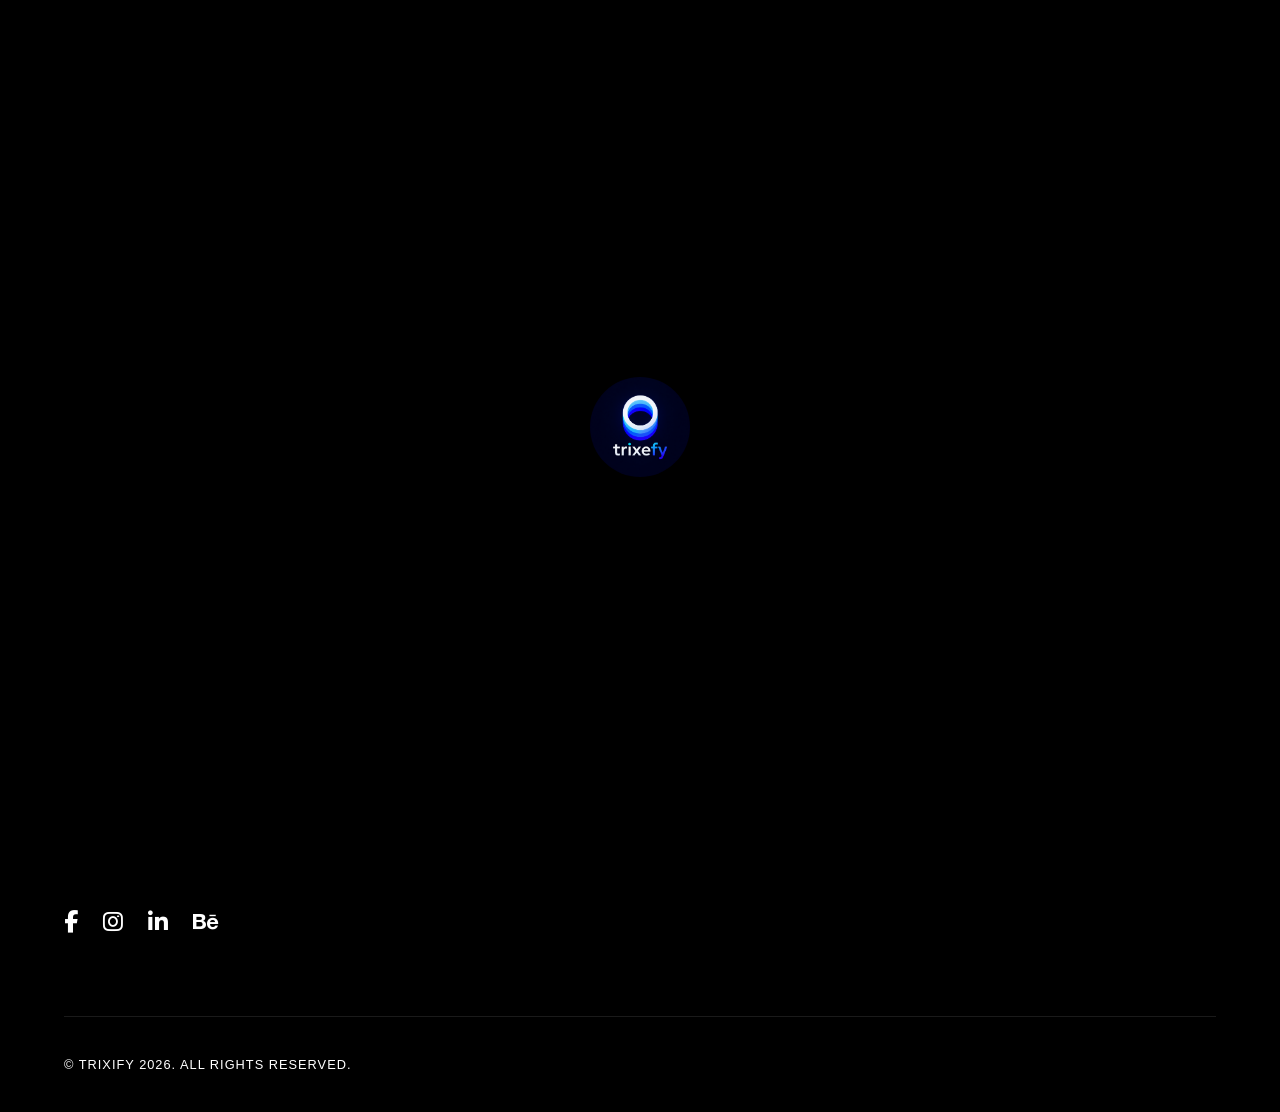
<file: domain.html>
<!DOCTYPE html>
<html lang="en">
<head>
    <meta charset="UTF-8">
    <meta name="viewport" content="width=device-width, initial-scale=1.0">
    <title>Find Your Perfect Domain | Trixify</title>
    <link rel="icon" type="image/png" href="assets/ChatGPT Image Apr 29, 2026, 08_10_30 PM.png">
    <link rel="stylesheet" href="css/style.css?v=5.0">
    <link rel="stylesheet" href="https://cdnjs.cloudflare.com/ajax/libs/font-awesome/6.5.1/css/all.min.css">
</head>
<body style="background: var(--bg-white);" class="loading">
    <!-- PRELOADER -->
    <div id="preloader">
        <div class="preloader-content">
            <img src="assets/ChatGPT Image Apr 29, 2026, 08_10_30 PM.png" alt="Trixify Logo" class="preloader-logo">
            <div class="loader-dots">
                <span></span>
                <span></span>
                <span></span>
                <span></span>
            </div>
        </div>
    </div>
    <div class="nmra-bar">CRAFTING DIGITAL EXPERIENCES THAT <strong>DRIVE RESULTS</strong> ✓</div>
    <nav class="main-nav solid-bg">
        <a href="index.html" class="nav-brand">
            <img src="assets/ChatGPT Image Apr 29, 2026, 08_10_30 PM.png" alt="Trixify Logo" class="logo-img">
        </a>
        <ul class="nav-menu">
            <li><a href="index.html">Home</a></li>
            <li><a href="index.html#services">Services</a></li>
            <li><a href="index.html#portfolio">Portfolio</a></li>
            <li><a href="domain.html" class="active">Domain Search</a></li>
        </ul>
        <div class="nav-icons">
            <i class="fas fa-search"></i>
            <a href="contact.html" class="cta-nav-btn">Start a Project</a>
        </div>
    </nav>

    <div style="padding: 120px 10% 60px; max-width: 1100px; margin: auto;">
        <div class="scroll-fade" style="text-align: center; margin-bottom: 60px;">
            <h1 class="section-title" style="text-align: center; margin-top: 0;">Search Your Domain</h1>
            <p style="color: var(--gray-mid); font-size: 1.1rem; max-width: 600px; margin: 0 auto;">
                Find the perfect domain name for your brand across multiple registrars including GoDaddy, SpaceShip, and Sri Lankan domain providers.
            </p>
        </div>

        <!-- Domain Search Form -->
        <div class="scroll-fade" style="background: #f9f9f9; padding: 40px; border-radius: 12px; border: 1px solid #eee; margin-bottom: 60px;">
            <form id="domainSearchForm" style="display: flex; gap: 15px; flex-wrap: wrap;">
                <input type="text" id="domainInput" placeholder="Enter domain name (e.g., yourbrand)" 
                    style="flex: 1; min-width: 250px; padding: 15px 20px; border: 2px solid #eee; border-radius: 8px; font-size: 1rem; font-weight: 500;">
                <select id="domainExtension" style="padding: 15px 20px; border: 2px solid #eee; border-radius: 8px; font-size: 1rem; font-weight: 600; background: white;">
                    <option value=".com">.com</option>
                    <option value=".net">.net</option>
                    <option value=".org">.org</option>
                    <option value=".lk">.lk (Sri Lanka)</option>
                    <option value=".io">.io</option>
                    <option value=".design">.design</option>
                    <option value=".dev">.dev</option>
                </select>
                <button type="submit" class="add-cart-btn" style="padding: 0 40px; font-size: 0.9rem; font-weight: 800;">
                    Search Domain
                </button>
            </form>
        </div>

        <!-- Domain Results Placeholder -->
        <div id="domainResults" style="display: none;">
            <h2 class="scroll-fade" style="text-align: center; font-size: 1.8rem; font-weight: 900; text-transform: uppercase; letter-spacing: 2px; margin-bottom: 40px;">Available Domain Options</h2>
            <div class="scroll-fade" style="display: grid; grid-template-columns: repeat(auto-fit, minmax(300px, 1fr)); gap: 25px;">
                <div class="domain-result-card" style="background: white; border: 1px solid #eee; border-radius: 12px; padding: 30px; text-align: center; box-shadow: 0 10px 30px rgba(0,0,0,0.05); transition: all 0.3s ease;">
                    <div style="font-size: 1.5rem; font-weight: 900; margin-bottom: 10px;" id="resultDomain1"></div>
                    <div style="color: #25d366; font-weight: 800; margin-bottom: 20px;">AVAILABLE</div>
                    <div style="display: flex; gap: 10px; flex-direction: column;">
                        <a href="#" target="_blank" class="add-cart-btn" id="godaddyLink">Register on GoDaddy</a>
                        <a href="#" target="_blank" class="add-cart-btn" style="background: #333;">View on SpaceShip</a>
                        <a href="#" target="_blank" class="add-cart-btn" style="background: #666;">Sri Lankan Registrar</a>
                    </div>
                </div>
                <div class="domain-result-card" style="background: white; border: 1px solid #eee; border-radius: 12px; padding: 30px; text-align: center; box-shadow: 0 10px 30px rgba(0,0,0,0.05); transition: all 0.3s ease;">
                    <div style="font-size: 1.5rem; font-weight: 900; margin-bottom: 10px;" id="resultDomain2"></div>
                    <div style="color: #25d366; font-weight: 800; margin-bottom: 20px;">AVAILABLE</div>
                    <div style="display: flex; gap: 10px; flex-direction: column;">
                        <a href="#" target="_blank" class="add-cart-btn">Register on GoDaddy</a>
                        <a href="#" target="_blank" class="add-cart-btn" style="background: #333;">View on SpaceShip</a>
                    </div>
                </div>
            </div>
        </div>
    </div>

    <footer class="main-footer">
        <div class="footer-grid">
            <div class="footer-brand-col">
                <a href="index.html" class="footer-logo">Trix<span>IFY</span></a>
                <p>Trixify is a creative digital agency dedicated to helping businesses grow through high-quality web development and visual design.</p>
                <div class="social-links" style="margin-top: 40px;">
                    <a href="#"><i class="fab fa-facebook-f"></i></a>
                    <a href="https://www.instagram.com/trixefy/" target="_blank"><i class="fab fa-instagram"></i></a>
                    <a href="#"><i class="fab fa-linkedin-in"></i></a>
                    <a href="#"><i class="fab fa-behance"></i></a>
                </div>
            </div>
            <div class="footer-col">
                <h4>Services</h4>
                <ul>
                    <li><a href="index.html#services">Web Development</a></li>
                    <li><a href="index.html#services">Poster Design</a></li>
                    <li><a href="index.html#services">UI/UX Strategy</a></li>
                    <li><a href="index.html#process">Our Process</a></li>
                    <li><a href="domain.html">Domain Search</a></li>
                </ul>
            </div>
            <div class="footer-col">
                <h4>Agency</h4>
                <ul>
                    <li><a href="index.html">Home</a></li>
                    <li><a href="index.html#portfolio">Portfolio</a></li>
                    <li><a href="about.html">About Us</a></li>
                    <li><a href="contact.html">Contact</a></li>
                    <li><a href="index.html#faq">FAQ</a></li>
                </ul>
            </div>
            <div class="footer-col">
                <h4>Support</h4>
                <ul>
                    <li><a href="privacy.html">Privacy Policy</a></li>
                    <li><a href="returns.html">Service Terms</a></li>
                    <li><a href="client-portal.html">Client Portal</a></li>
                    <li><a href="help-center.html">Help Center</a></li>
                </ul>
            </div>
        </div>
        <div class="footer-bottom scroll-fade">
            <p class="copy-text">© Trixify 2026. All Rights Reserved.</p>
        </div>
    </footer>

    <script type="module" src="js/script.js?v=5.0"></script>
    <script>
        document.getElementById('domainSearchForm').addEventListener('submit', function(e) {
            e.preventDefault();
            const domainInput = document.getElementById('domainInput').value.trim().toLowerCase().replace(/[^a-z0-9]/g, '');
            const extension = document.getElementById('domainExtension').value;
            
            if (domainInput) {
                const fullDomain = domainInput + extension;
                document.getElementById('domainResults').style.display = 'block';
                document.getElementById('resultDomain1').textContent = fullDomain;
                document.getElementById('resultDomain2').textContent = domainInput + '.net';
                
                // Update GoDaddy link
                const godaddyUrl = `https://www.godaddy.com/domainsearch/find?checkAvail=1&domainToCheck=${fullDomain}`;
                document.getElementById('godaddyLink').href = godaddyUrl;
                document.getElementById('godaddyLink').target = '_blank';
                
                // Smooth scroll to results
                document.getElementById('domainResults').scrollIntoView({ behavior: 'smooth', block: 'start' });
            }
        });
    </script>
</body>
</html>
</file>
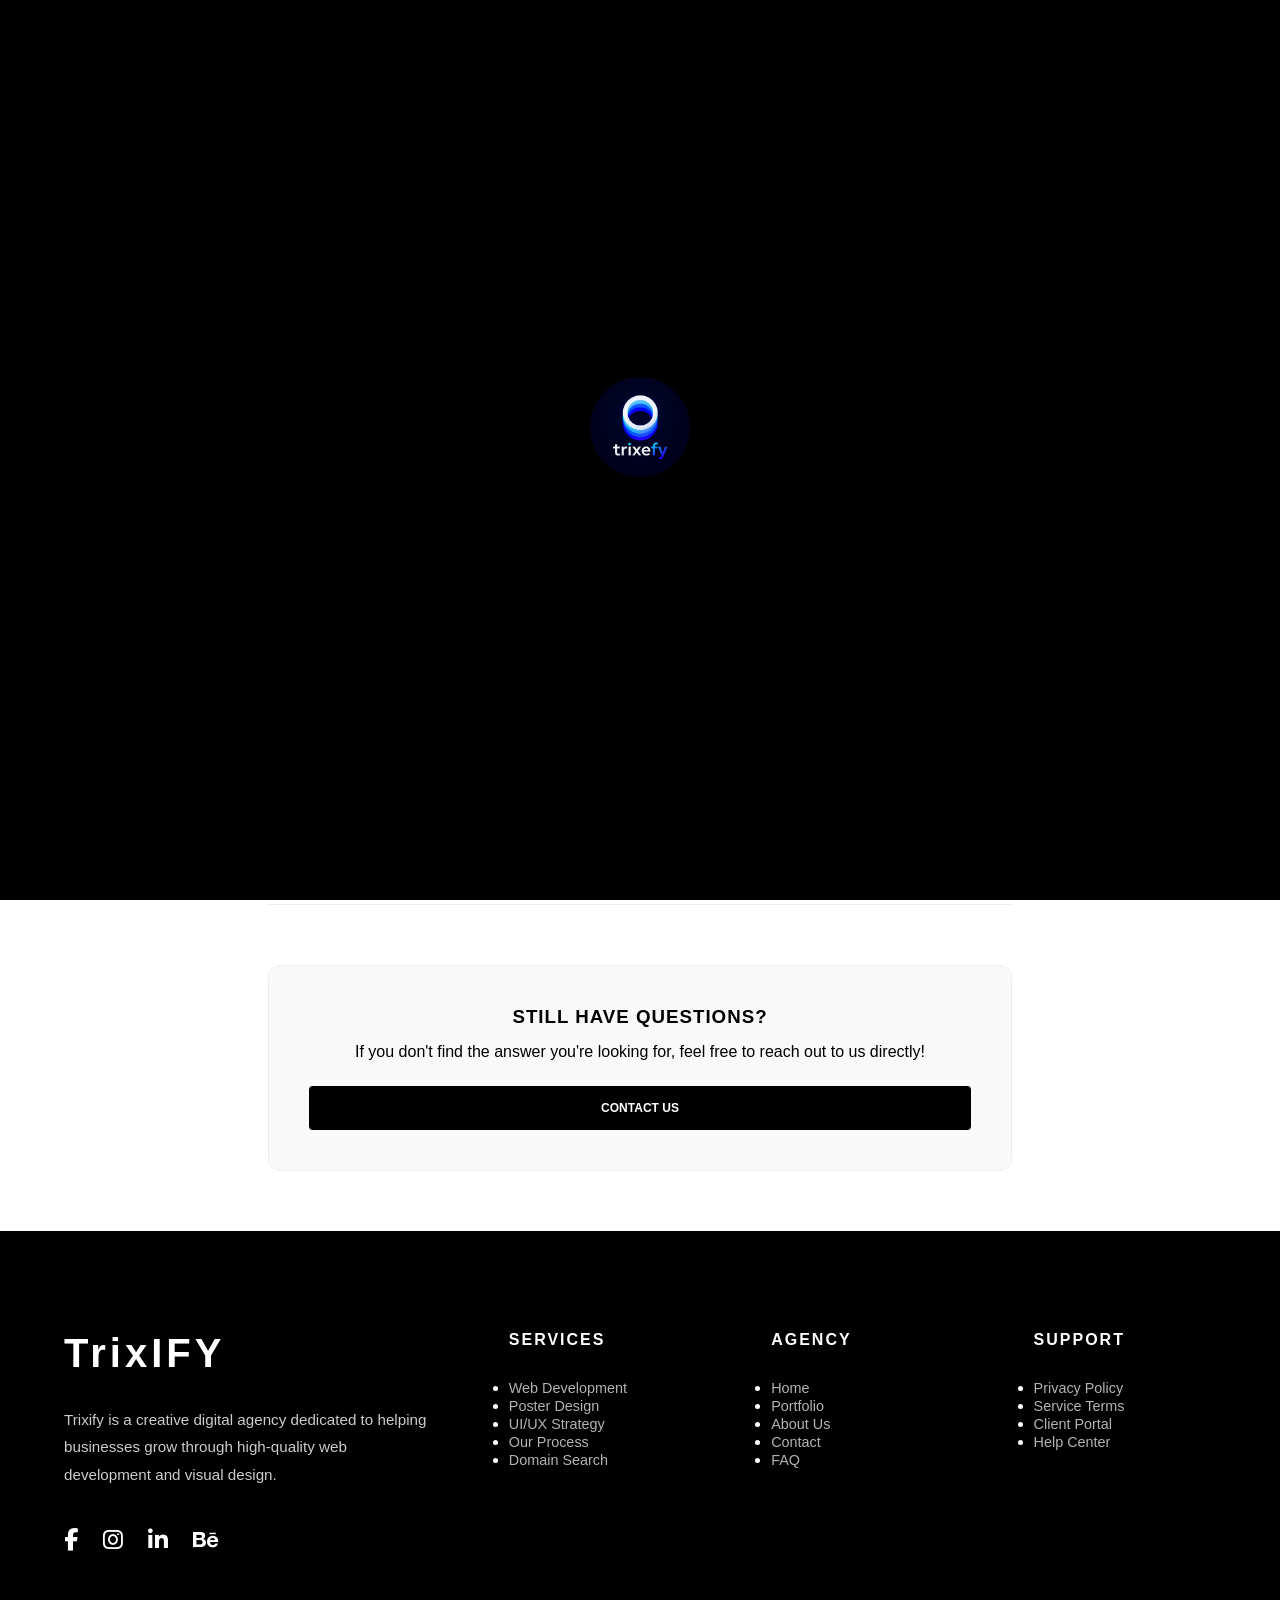
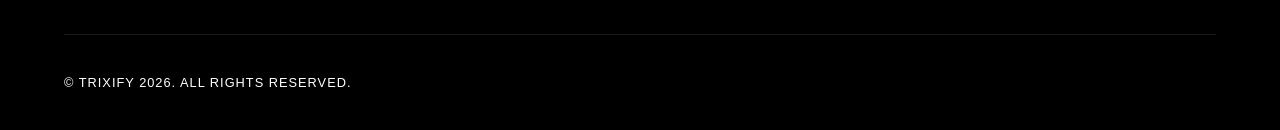
<file: help-center.html>
<!DOCTYPE html>
<html lang="en">
<head>
    <meta charset="UTF-8">
    <meta name="viewport" content="width=device-width, initial-scale=1.0">
    <title>Help Center | Trixify</title>
    <link rel="icon" type="image/png" href="assets/ChatGPT Image Apr 29, 2026, 08_10_30 PM.png">
    <link rel="stylesheet" href="css/style.css?v=5.0">
    <link rel="stylesheet" href="https://cdnjs.cloudflare.com/ajax/libs/font-awesome/6.5.1/css/all.min.css">
</head>
<body style="background: var(--bg-white);" class="loading">
    <!-- PRELOADER -->
    <div id="preloader">
        <div class="preloader-content">
            <img src="assets/ChatGPT Image Apr 29, 2026, 08_10_30 PM.png" alt="Trixify Logo" class="preloader-logo">
            <div class="loader-dots">
                <span></span>
                <span></span>
                <span></span>
                <span></span>
            </div>
        </div>
    </div>
    <div class="nmra-bar">CRAFTING DIGITAL EXPERIENCES THAT <strong>DRIVE RESULTS</strong> ✓</div>
    <nav class="main-nav solid-bg">
        <a href="index.html" class="nav-brand">
            <img src="assets/ChatGPT Image Apr 29, 2026, 08_10_30 PM.png" alt="Trixify Logo" class="logo-img">
        </a>
        <ul class="nav-menu">
            <li><a href="index.html">Home</a></li>
            <li><a href="index.html#services">Services</a></li>
            <li><a href="index.html#portfolio">Portfolio</a></li>
            <li><a href="contact.html">Contact</a></li>
        </ul>
        <div class="nav-icons">
            <i class="fas fa-search"></i>
            <a href="contact.html" class="cta-nav-btn">Start a Project</a>
        </div>
    </nav>

    <div style="padding: 120px 10% 60px; max-width: 1000px; margin: auto;">
        <div class="scroll-fade" style="text-align: center;">
            <h1 class="section-title" style="text-align: center; margin-top: 0;">Help Center</h1>
            <p style="color: var(--gray-mid); font-size: 1.1rem; max-width: 600px; margin: 0 auto 60px;">
                Find answers to common questions about our services, process, and how we can help your business grow.
            </p>
        </div>

        <div class="scroll-fade" style="margin-top: 60px;">
            <h2 style="text-align: left; font-size: 1.5rem; font-weight: 900; text-transform: uppercase; letter-spacing: 2px; margin-bottom: 30px;">Frequently Asked Questions</h2>
            
            <div class="faq-container" style="margin-top: 0;">
                <div class="faq-item scroll-fade">
                    <div class="faq-question">How long does a typical website project take?</div>
                    <div class="faq-answer">Most business website projects take 2-4 weeks from initial discovery to launch, depending on complexity and scope.</div>
                </div>
                <div class="faq-item scroll-fade">
                    <div class="faq-question">Do you provide hosting and domain services?</div>
                    <div class="faq-answer">Yes! We can help with domain registration, hosting setup, and ongoing website maintenance for your convenience.</div>
                </div>
                <div class="faq-item scroll-fade">
                    <div class="faq-question">What payment methods do you accept?</div>
                    <div class="faq-answer">We accept secure bank transfers and offer flexible 3-installment payment plans for qualifying projects.</div>
                </div>
                <div class="faq-item scroll-fade">
                    <div class="faq-question">Can you redesign my existing website?</div>
                    <div class="faq-answer">Absolutely! We specialize in modernizing outdated websites to improve performance, user experience, and visual appeal.</div>
                </div>
                <div class="faq-item scroll-fade">
                    <div class="faq-question">What are your working hours?</div>
                    <div class="faq-answer">We're based in Sri Lanka and work Monday to Friday, but we're always available for urgent client inquiries.</div>
                </div>
            </div>
        </div>

        <div class="scroll-fade" style="margin-top: 60px; text-align: center;">
            <div style="background: #f9f9f9; padding: 40px; border-radius: 12px; border: 1px solid #eee;">
                <h3 style="text-transform: uppercase; letter-spacing: 1px; margin-bottom: 15px;">Still Have Questions?</h3>
                <p style="color: var(--gray-mid); margin-bottom: 25px;">
                    If you don't find the answer you're looking for, feel free to reach out to us directly!
                </p>
                <a href="contact.html" class="add-cart-btn" style="display: inline-block; padding: 15px 40px; text-decoration: none;">
                    Contact Us
                </a>
            </div>
        </div>
    </div>

    <footer class="main-footer">
        <div class="footer-grid">
            <div class="footer-brand-col">
                <a href="index.html" class="footer-logo">Trix<span>IFY</span></a>
                <p>Trixify is a creative digital agency dedicated to helping businesses grow through high-quality web development and visual design.</p>
                <div class="social-links" style="margin-top: 40px;">
                    <a href="#"><i class="fab fa-facebook-f"></i></a>
                    <a href="https://www.instagram.com/trixefy/" target="_blank"><i class="fab fa-instagram"></i></a>
                    <a href="#"><i class="fab fa-linkedin-in"></i></a>
                    <a href="#"><i class="fab fa-behance"></i></a>
                </div>
            </div>
            <div class="footer-col">
                <h4>Services</h4>
                <ul>
                    <li><a href="index.html#services">Web Development</a></li>
                    <li><a href="index.html#services">Poster Design</a></li>
                    <li><a href="index.html#services">UI/UX Strategy</a></li>
                    <li><a href="index.html#process">Our Process</a></li>
                    <li><a href="domain.html">Domain Search</a></li>
                </ul>
            </div>
            <div class="footer-col">
                <h4>Agency</h4>
                <ul>
                    <li><a href="index.html">Home</a></li>
                    <li><a href="index.html#portfolio">Portfolio</a></li>
                    <li><a href="about.html">About Us</a></li>
                    <li><a href="contact.html">Contact</a></li>
                    <li><a href="index.html#faq">FAQ</a></li>
                </ul>
            </div>
            <div class="footer-col">
                <h4>Support</h4>
                <ul>
                    <li><a href="privacy.html">Privacy Policy</a></li>
                    <li><a href="returns.html">Service Terms</a></li>
                    <li><a href="client-portal.html">Client Portal</a></li>
                    <li><a href="help-center.html">Help Center</a></li>
                </ul>
            </div>
        </div>
        <div class="footer-bottom scroll-fade">
            <p class="copy-text">© Trixify 2026. All Rights Reserved.</p>
        </div>
    </footer>

    <script type="module" src="js/script.js?v=5.0"></script>
</body>
</html>
</file>
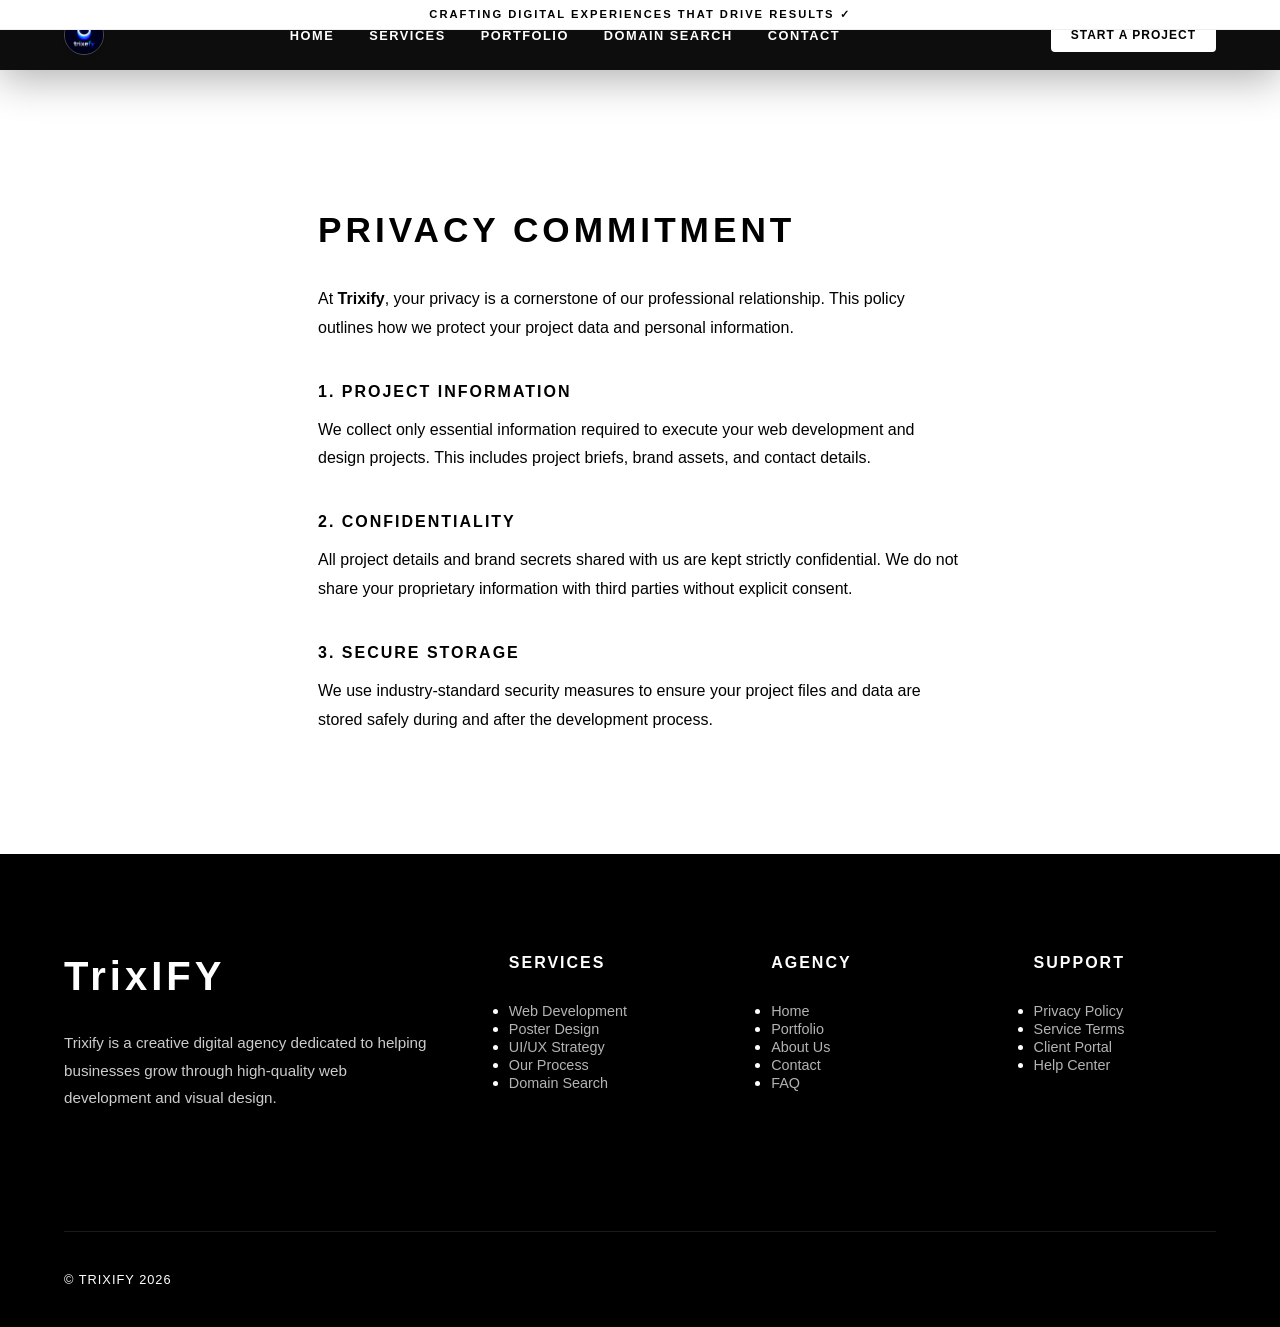
<file: privacy.html>
<!DOCTYPE html>
<html lang="en">
<head>
    <meta charset="UTF-8">
    <title>Privacy Policy | Trixify</title>
    <link rel="icon" type="image/png" href="assets/ChatGPT Image Apr 29, 2026, 08_10_30 PM.png">
    <link rel="stylesheet" href="css/style.css?v=5.0">
</head>
<body style="background: var(--bg-white);">
    <div class="nmra-bar">CRAFTING DIGITAL EXPERIENCES THAT <strong>DRIVE RESULTS</strong> ✓</div>
    <nav class="main-nav solid-bg">
        <a href="index.html" class="nav-brand">
           <img src="assets/ChatGPT Image Apr 29, 2026, 08_10_30 PM.png" alt="Trixify Logo" class="logo-img">
        </a>
        <ul class="nav-menu">
            <li class="nav-item"><a href="index.html">Home</a></li>
            <li class="nav-item"><a href="index.html#services">Services</a></li>
            <li class="nav-item"><a href="index.html#portfolio">Portfolio</a></li>
            <li class="nav-item"><a href="domain.html">Domain Search</a></li>
            <li class="nav-item"><a href="contact.html">Contact</a></li>
        </ul>
        <div class="nav-icons">
            <i class="fas fa-search"></i>
            <a href="contact.html" class="cta-nav-btn">Start a Project</a>
        </div>
    </nav>

    <div style="padding: 100px 10%; max-width: 900px; margin: auto;">
        <h1 class="section-title scroll-fade" style="text-align: left;">Privacy Commitment</h1>
        <p class="scroll-fade" style="color: var(--gray-mid); margin-bottom: 30px; line-height: 1.8;">
            At <strong>Trixify</strong>, your privacy is a cornerstone of our professional relationship. This policy outlines how we protect your project data and personal information.
        </p>
        
        <h2 class="scroll-fade" style="margin: 40px 0 15px; font-size: 1rem; text-transform: uppercase; letter-spacing: 2px;">1. Project Information</h2>
        <p class="scroll-fade" style="color: var(--gray-mid); margin-bottom: 20px; line-height: 1.8;">
            We collect only essential information required to execute your web development and design projects. This includes project briefs, brand assets, and contact details.
        </p>
        
        <h2 class="scroll-fade" style="margin: 40px 0 15px; font-size: 1rem; text-transform: uppercase; letter-spacing: 2px;">2. Confidentiality</h2>
        <p class="scroll-fade" style="color: var(--gray-mid); margin-bottom: 20px; line-height: 1.8;">
            All project details and brand secrets shared with us are kept strictly confidential. We do not share your proprietary information with third parties without explicit consent.
        </p>

        <h2 class="scroll-fade" style="margin: 40px 0 15px; font-size: 1rem; text-transform: uppercase; letter-spacing: 2px;">3. Secure Storage</h2>
        <p class="scroll-fade" style="color: var(--gray-mid); margin-bottom: 20px; line-height: 1.8;">
            We use industry-standard security measures to ensure your project files and data are stored safely during and after the development process.
        </p>
    </div>

    <footer class="main-footer">
        <div class="footer-grid">
            <div class="footer-brand-col">
                <a href="index.html" class="footer-logo">Trix<span>IFY</span></a>
                <p>Trixify is a creative digital agency dedicated to helping businesses grow through high-quality web development and visual design.</p>
                <div class="social-links" style="margin-top: 40px;">
                    <a href="#"><i class="fab fa-facebook-f"></i></a>
                    <a href="https://www.instagram.com/trixefy/" target="_blank"><i class="fab fa-instagram"></i></a>
                    <a href="#"><i class="fab fa-linkedin-in"></i></a>
                    <a href="#"><i class="fab fa-behance"></i></a>
                </div>
            </div>
            <div class="footer-col">
                <h4>Services</h4>
                <ul>
                    <li><a href="index.html#services">Web Development</a></li>
                    <li><a href="index.html#services">Poster Design</a></li>
                    <li><a href="index.html#services">UI/UX Strategy</a></li>
                    <li><a href="index.html#process">Our Process</a></li>
                    <li><a href="domain.html">Domain Search</a></li>
                </ul>
            </div>
            <div class="footer-col">
                <h4>Agency</h4>
                <ul>
                    <li><a href="index.html">Home</a></li>
                    <li><a href="index.html#portfolio">Portfolio</a></li>
                    <li><a href="about.html">About Us</a></li>
                    <li><a href="contact.html">Contact</a></li>
                    <li><a href="index.html#faq">FAQ</a></li>
                </ul>
            </div>
            <div class="footer-col">
                <h4>Support</h4>
                <ul>
                    <li><a href="privacy.html">Privacy Policy</a></li>
                    <li><a href="returns.html">Service Terms</a></li>
                    <li><a href="client-portal.html">Client Portal</a></li>
                    <li><a href="help-center.html">Help Center</a></li>
                </ul>
            </div>
        </div>
        <div class="footer-bottom scroll-fade">
            <p class="copy-text">© Trixify 2026</p>
        </div>
    </footer>

    <script type="module" src="js/script.js?v=5.0"></script>
</body>
</html>
</file>
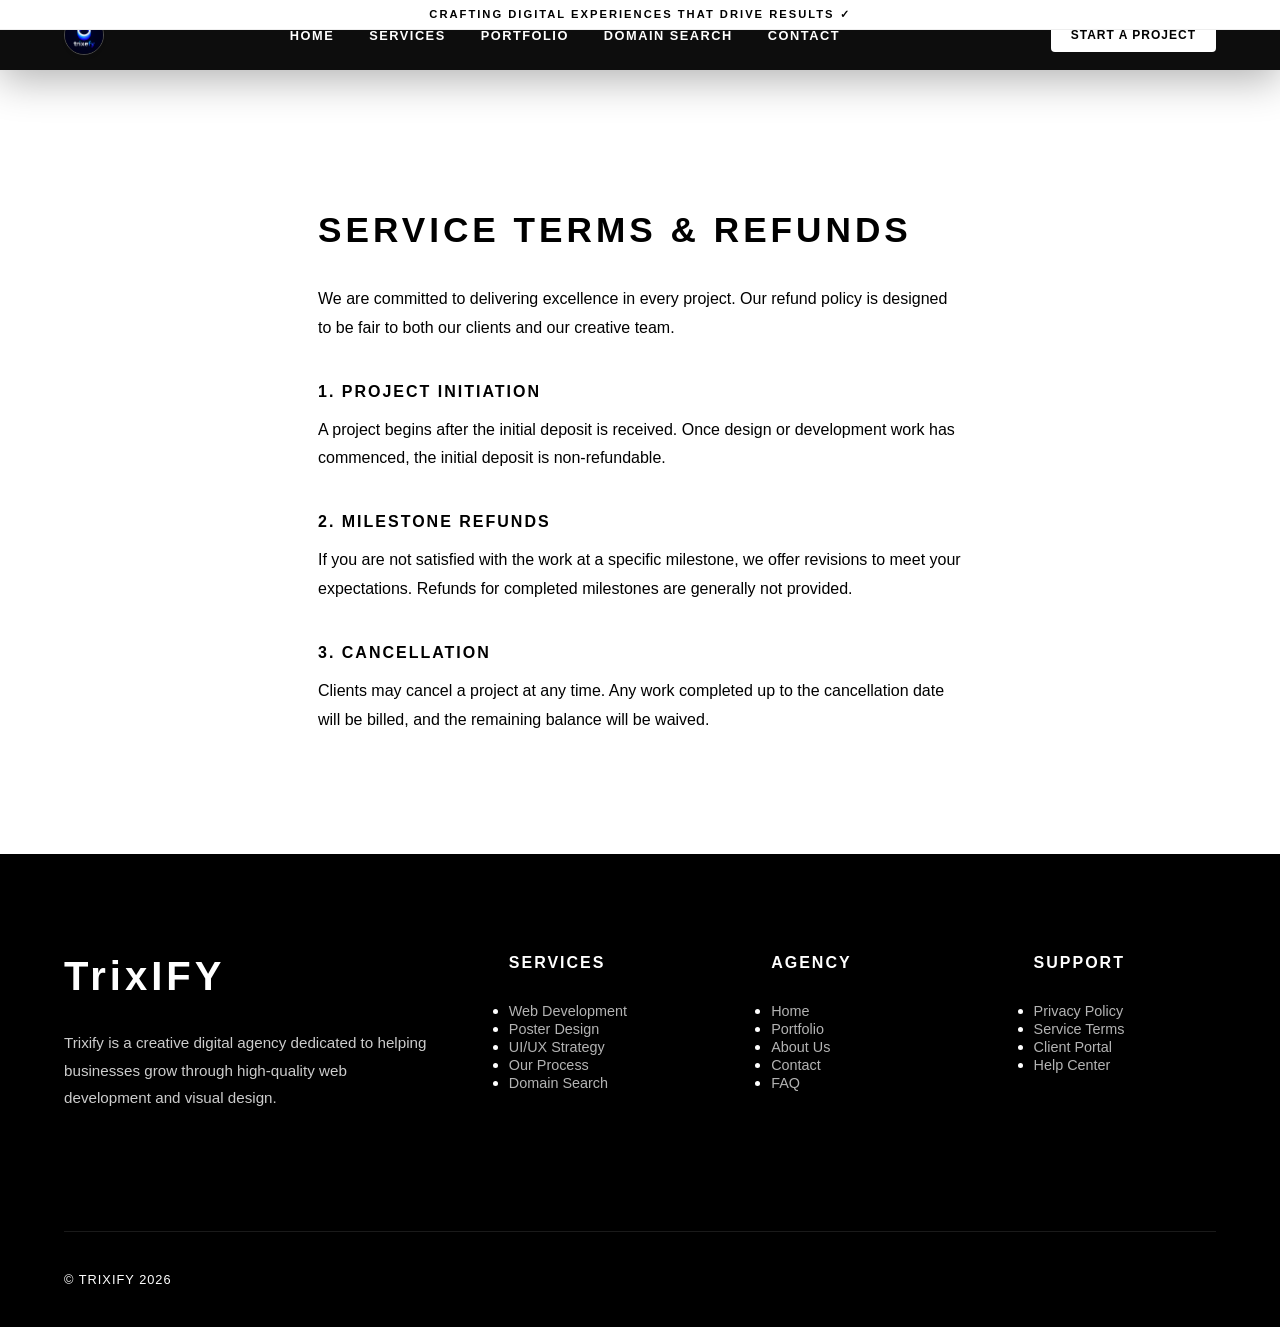
<file: returns.html>
<!DOCTYPE html>
<html lang="en">
<head>
    <meta charset="UTF-8">
    <title>Service Terms & Refunds | Trixify</title>
    <link rel="icon" type="image/png" href="assets/ChatGPT Image Apr 29, 2026, 08_10_30 PM.png">
    <link rel="stylesheet" href="css/style.css?v=5.0">
</head>
<body style="background: var(--bg-white);">
    <div class="nmra-bar">CRAFTING DIGITAL EXPERIENCES THAT <strong>DRIVE RESULTS</strong> ✓</div>
    <nav class="main-nav solid-bg">
        <a href="index.html" class="nav-brand">
           <img src="assets/ChatGPT Image Apr 29, 2026, 08_10_30 PM.png" alt="Trixify Logo" class="logo-img">
        </a>
        <ul class="nav-menu">
            <li class="nav-item"><a href="index.html">Home</a></li>
            <li class="nav-item"><a href="index.html#services">Services</a></li>
            <li class="nav-item"><a href="index.html#portfolio">Portfolio</a></li>
            <li class="nav-item"><a href="domain.html">Domain Search</a></li>
            <li class="nav-item"><a href="contact.html">Contact</a></li>
        </ul>
        <div class="nav-icons">
            <i class="fas fa-search"></i>
            <a href="contact.html" class="cta-nav-btn">Start a Project</a>
        </div>
    </nav>

    <div style="padding: 100px 10%; max-width: 900px; margin: auto;">
        <h1 class="section-title scroll-fade" style="text-align: left;">Service Terms & Refunds</h1>
        <p class="scroll-fade" style="color: var(--gray-mid); margin-bottom: 30px; line-height: 1.8;">
            We are committed to delivering excellence in every project. Our refund policy is designed to be fair to both our clients and our creative team.
        </p>
        
        <h2 class="scroll-fade" style="margin: 40px 0 15px; font-size: 1rem; text-transform: uppercase; letter-spacing: 2px;">1. Project Initiation</h2>
        <p class="scroll-fade" style="color: var(--gray-mid); margin-bottom: 20px; line-height: 1.8;">
            A project begins after the initial deposit is received. Once design or development work has commenced, the initial deposit is non-refundable.
        </p>
        
        <h2 class="scroll-fade" style="margin: 40px 0 15px; font-size: 1rem; text-transform: uppercase; letter-spacing: 2px;">2. Milestone Refunds</h2>
        <p class="scroll-fade" style="color: var(--gray-mid); margin-bottom: 20px; line-height: 1.8;">
            If you are not satisfied with the work at a specific milestone, we offer revisions to meet your expectations. Refunds for completed milestones are generally not provided.
        </p>

        <h2 class="scroll-fade" style="margin: 40px 0 15px; font-size: 1rem; text-transform: uppercase; letter-spacing: 2px;">3. Cancellation</h2>
        <p class="scroll-fade" style="color: var(--gray-mid); margin-bottom: 20px; line-height: 1.8;">
            Clients may cancel a project at any time. Any work completed up to the cancellation date will be billed, and the remaining balance will be waived.
        </p>
    </div>

    <footer class="main-footer">
        <div class="footer-grid">
            <div class="footer-brand-col">
                <a href="index.html" class="footer-logo">Trix<span>IFY</span></a>
                <p>Trixify is a creative digital agency dedicated to helping businesses grow through high-quality web development and visual design.</p>
                <div class="social-links" style="margin-top: 40px;">
                    <a href="#"><i class="fab fa-facebook-f"></i></a>
                    <a href="https://www.instagram.com/trixefy/" target="_blank"><i class="fab fa-instagram"></i></a>
                    <a href="#"><i class="fab fa-linkedin-in"></i></a>
                    <a href="#"><i class="fab fa-behance"></i></a>
                </div>
            </div>
            <div class="footer-col">
                <h4>Services</h4>
                <ul>
                    <li><a href="index.html#services">Web Development</a></li>
                    <li><a href="index.html#services">Poster Design</a></li>
                    <li><a href="index.html#services">UI/UX Strategy</a></li>
                    <li><a href="index.html#process">Our Process</a></li>
                    <li><a href="domain.html">Domain Search</a></li>
                </ul>
            </div>
            <div class="footer-col">
                <h4>Agency</h4>
                <ul>
                    <li><a href="index.html">Home</a></li>
                    <li><a href="index.html#portfolio">Portfolio</a></li>
                    <li><a href="about.html">About Us</a></li>
                    <li><a href="contact.html">Contact</a></li>
                    <li><a href="index.html#faq">FAQ</a></li>
                </ul>
            </div>
            <div class="footer-col">
                <h4>Support</h4>
                <ul>
                    <li><a href="privacy.html">Privacy Policy</a></li>
                    <li><a href="returns.html">Service Terms</a></li>
                    <li><a href="client-portal.html">Client Portal</a></li>
                    <li><a href="help-center.html">Help Center</a></li>
                </ul>
            </div>
        </div>
        <div class="footer-bottom scroll-fade">
            <p class="copy-text">© Trixify 2026</p>
        </div>
    </footer>

    <script type="module" src="js/script.js?v=5.0"></script>
</body>
</html>
</file>
<file: css/style.css>
/* --- LUXURY B&W THEME VARIABLES --- */
:root {
    --bg-black: #000000;
    --bg-white: #ffffff;
    --text-white: #ffffff;
    --text-black: #000000;
    --gray-light: #f8f8f8;
    --gray-mid: #000000; /* Changed from grey to black for high contrast */
    --gray-dark: #111111;
    --accent-red: #000000; /* Minimalist B&W */
    --border-light: #eeeeee;
    --border-dark: #222222;
    --card-radius: 12px;
}

/* --- RESET & BASE --- */
* { 
    margin: 0; 
    padding: 0; 
    box-sizing: border-box; 
    font-family: 'Inter', sans-serif; 
    scroll-behavior: smooth; 
}

a {
    text-decoration: none; /* Global removal of underlines */
}

body { 
    background: var(--bg-white); 
    color: var(--text-black); 
    overflow-x: hidden; 
}

/* --- TOP HEADER (NMRA) --- */
.nmra-bar {
    background: var(--bg-white);
    color: var(--text-black);
    text-align: center;
    padding: 8px 0;
    font-size: 0.7rem;
    font-weight: 800;
    letter-spacing: 2px;
    border-bottom: 1px solid var(--border-light);
    text-transform: uppercase;
    position: relative;
    z-index: 1001;
}

/* --- MAIN NAVBAR --- */
.main-nav {
    background: transparent;
    color: var(--text-white);
    padding: 20px 5%;
    display: flex;
    justify-content: space-between;
    align-items: center;
    position: absolute;
    top: 28px;
    left: 0;
    width: 100%;
    z-index: 1000;
    transition: all 0.4s cubic-bezier(0.2, 0.8, 0.2, 1);
    backdrop-filter: blur(0px);
}

.main-nav.scrolled,
.main-nav.solid-bg {
    background: rgba(0, 0, 0, 0.95);
    padding: 20px 5%;
    position: fixed;
    top: 0;
    box-shadow: 0 10px 40px rgba(0,0,0,0.3);
    backdrop-filter: blur(10px);
}

.main-nav.solid-bg {
    position: fixed;
    top: 0;
    padding: 15px 5%;
}

.nav-brand {
    font-size: 1.6rem;
    font-weight: 900;
    text-transform: uppercase;
    letter-spacing: 2px;
    display: flex;
    align-items: center;
    gap: 12px;
    text-decoration: none;
    color: var(--text-white);
    transition: all 0.3s ease;
}

.nav-brand:hover {
    transform: translateY(-2px);
}

/* --- PRELOADER --- */
#preloader {
    position: fixed;
    top: 0;
    left: 0;
    width: 100%;
    height: 100%;
    background: #000;
    display: flex;
    align-items: center;
    justify-content: center;
    z-index: 9999;
    transition: opacity 0.6s cubic-bezier(0.4, 0, 0.2, 1), visibility 0.6s;
}

.preloader-content {
    text-align: center;
    position: relative;
}

.preloader-logo {
    width: 120px;
    height: auto;
    margin-bottom: 30px;
    animation: pulseLogo 2s infinite ease-in-out;
    transition: all 0.8s cubic-bezier(0.77, 0, 0.175, 1);
}

.loader-dots {
    display: flex;
    justify-content: center;
    gap: 10px;
}

.loader-dots span {
    width: 12px;
    height: 12px;
    background: #fff;
    border-radius: 50%;
    animation: dotBounce 1.4s infinite ease-in-out both;
}

.loader-dots span:nth-child(1) { animation-delay: -0.32s; }
.loader-dots span:nth-child(2) { animation-delay: -0.16s; }

@keyframes dotBounce {
    0%, 80%, 100% { transform: scale(0); opacity: 0.3; }
    40% { transform: scale(1); opacity: 1; }
}

@keyframes pulseLogo {
    0% { transform: scale(1); filter: brightness(1); }
    50% { transform: scale(1.05); filter: brightness(1.3); }
    100% { transform: scale(1); filter: brightness(1); }
}

/* Shrink transition classes */
body.loaded #preloader {
    opacity: 0;
    visibility: hidden;
}

body.loading {
    overflow: hidden;
}

.logo-img {
    height: 40px;
    width: 40px;
    object-fit: cover;
    filter: brightness(1);
    transition: transform 0.3s ease, opacity 0.5s ease;
    border-radius: 50%;
    border: 1.5px solid rgba(255,255,255,0.25);
    box-shadow: 0 3px 8px rgba(0,0,0,0.15);
}

body.loading .logo-img {
    transform: scale(0.8);
    opacity: 0;
}

body.loaded .logo-img {
    transform: scale(1);
    opacity: 1;
}

/* Preloader logo circular fix */
.preloader-logo {
    width: 100px;
    height: 100px;
    border-radius: 50%;
    object-fit: cover;
    filter: brightness(1);
    transition: all 0.8s cubic-bezier(0.77, 0, 0.175, 1);
}

body.loading .main-nav {
    transform: translateY(-100%);
    opacity: 0;
}

body.loaded .main-nav {
    transform: translateY(0);
    opacity: 1;
    transition: all 0.8s cubic-bezier(0.4, 0, 0.2, 1) 0.2s;
}

.nav-brand:hover .logo-img {
    transform: rotate(-10deg) scale(1.1);
}

.nav-brand span {
    color: #999;
}

.nav-menu {
    display: flex;
    gap: 35px;
    list-style: none;
}

.nav-item {
    position: relative;
}

.nav-menu a {
    color: var(--text-white);
    text-decoration: none;
    font-size: 0.8rem;
    font-weight: 700;
    text-transform: uppercase;
    letter-spacing: 1.5px;
    transition: 0.3s;
}

/* DROPDOWN */
.dropdown {
    position: absolute;
    top: 100%;
    left: 0;
    background: var(--bg-black);
    min-width: 180px;
    padding: 15px 0;
    display: none;
    flex-direction: column;
    border-top: 2px solid var(--text-white);
    box-shadow: 0 10px 30px rgba(0,0,0,0.5);
}

.nav-item:hover .dropdown {
    display: flex;
    animation: fadeIn 0.3s ease;
}

.dropdown a {
    padding: 10px 20px;
    font-size: 0.7rem;
    white-space: nowrap;
}

.dropdown a:hover {
    background: #222;
}

@keyframes fadeIn {
    from { opacity: 0; transform: translateY(10px); }
    to { opacity: 1; transform: translateY(0); }
}

.nav-icons {
    display: flex;
    gap: 25px;
    font-size: 1.1rem;
}

.nav-icons i {
    cursor: pointer;
    transition: 0.3s cubic-bezier(0.4, 0, 0.2, 1);
}

.nav-icons i:hover {
    transform: scale(1.2);
}

.cta-nav-btn {
    background: white;
    color: black;
    padding: 10px 20px;
    border-radius: 4px;
    font-size: 0.75rem;
    font-weight: 800;
    text-transform: uppercase;
    letter-spacing: 1px;
    transition: all 0.3s cubic-bezier(0.2, 0.8, 0.2, 1);
    position: relative;
    overflow: hidden;
}

.cta-nav-btn::before {
    content: '';
    position: absolute;
    top: 0;
    left: -100%;
    width: 100%;
    height: 100%;
    background: linear-gradient(135deg, #000, #333);
    transition: left 0.3s ease;
    z-index: -1;
}

.cta-nav-btn:hover {
    color: white;
    transform: translateY(-2px);
    box-shadow: 0 10px 25px rgba(0,0,0,0.2);
}

.cta-nav-btn:hover::before {
    left: 0;
}

/* --- HERO SECTION --- */
.hero-promo {
    width: 100%;
    height: 100vh;
    background: linear-gradient(135deg, rgba(0,0,0,0.85) 0%, rgba(10,10,10,0.65) 100%), 
        url('https://images.unsplash.com/photo-1550745165-9bc0b252726f?auto=format&fit=crop&q=80&w=1920&h=1080') center/cover no-repeat;
    display: flex;
    align-items: center; 
    justify-content: center;
    position: relative;
    overflow: hidden;
    box-shadow: inset 0 -100px 100px -50px rgba(0,0,0,0.7);
}

.hero-promo::before {
    content: '';
    position: absolute;
    top: 0;
    left: 0;
    right: 0;
    bottom: 0;
    background: radial-gradient(circle at 20% 80%, rgba(0,183,255,0.05) 0%, transparent 50%),
                radial-gradient(circle at 80% 20%, rgba(191,0,255,0.05) 0%, transparent 50%);
    pointer-events: none;
}

.hero-content {
    transition: opacity 0.6s cubic-bezier(0.2, 0.8, 0.2, 1), transform 0.6s cubic-bezier(0.2, 0.8, 0.2, 1), visibility 0.6s;
    opacity: 1;
    visibility: visible;
}

.hero-content.fade-out {
    opacity: 0 !important;
    transform: translateY(-60px) !important;
    visibility: hidden;
    pointer-events: none;
}

.hero-shop-btn {
    border: 2px solid rgba(255,255,255,0.9);
    transition: all 0.4s cubic-bezier(0.2, 0.8, 0.2, 1);
    position: relative;
    overflow: hidden;
}

.hero-shop-btn::before {
    content: '';
    position: absolute;
    top: 0;
    left: -100%;
    width: 100%;
    height: 100%;
    background: white;
    transition: left 0.4s cubic-bezier(0.2, 0.8, 0.2, 1);
    z-index: -1;
}

.hero-shop-btn:hover {
    color: #000 !important;
    transform: translateY(-3px);
    box-shadow: 0 15px 35px rgba(255,255,255,0.15);
}

.hero-shop-btn:hover::before {
    left: 0;
}

/* --- SERVICE CARDS --- */
.service-card {
    background: white;
    padding: 40px 30px;
    border-radius: var(--card-radius);
    border: 1px solid var(--border-light);
    text-align: center;
    transition: all 0.4s cubic-bezier(0.2, 0.8, 0.2, 1);
    position: relative;
    overflow: hidden;
}

.service-card::before {
    content: '';
    position: absolute;
    top: 0;
    left: 0;
    width: 100%;
    height: 3px;
    background: linear-gradient(90deg, #000, #666);
    transform: scaleX(0);
    transition: transform 0.4s cubic-bezier(0.2, 0.8, 0.2, 1);
    transform-origin: left;
}

.service-card:hover {
    transform: translateY(-10px);
    box-shadow: 0 25px 50px rgba(0,0,0,0.08);
    border-color: #000;
}

.service-card:hover::before {
    transform: scaleX(1);
}

.service-card i {
    font-size: 3rem;
    margin-bottom: 25px;
    color: #000;
    transition: all 0.3s ease;
}

.service-card:hover i {
    transform: scale(1.1);
}

.service-card h3 {
    font-size: 1.4rem;
    font-weight: 900;
    text-transform: uppercase;
    letter-spacing: 2px;
    margin-bottom: 15px;
}

.service-card p {
    font-size: 0.95rem;
    line-height: 1.6;
    color: #666;
}

/* --- PORTFOLIO SECTION --- */
.portfolio-item {
    position: relative;
    border-radius: var(--card-radius);
    overflow: hidden;
    background: white;
    box-shadow: 0 10px 30px rgba(0,0,0,0.05);
    transition: all 0.4s cubic-bezier(0.2, 0.8, 0.2, 1);
}

.portfolio-item:hover {
    transform: translateY(-8px);
    box-shadow: 0 20px 50px rgba(0,0,0,0.12);
}

.portfolio-img {
    width: 100%;
    height: 300px;
    transition: all 0.6s cubic-bezier(0.2, 0.8, 0.2, 1);
}

.portfolio-item:hover .portfolio-img {
    transform: scale(1.08);
}

.portfolio-info {
    padding: 25px;
    background: white;
    transition: all 0.3s ease;
}

.portfolio-item:hover .portfolio-info {
    background: #fafafa;
}

.portfolio-info h4 {
    font-size: 1.1rem;
    font-weight: 900;
    text-transform: uppercase;
    letter-spacing: 1px;
    margin-bottom: 5px;
}

.portfolio-info p {
    font-size: 0.8rem;
    color: #999;
    text-transform: uppercase;
    font-weight: 700;
    letter-spacing: 1px;
}

/* --- DOMAIN TICKER --- */
.domain-ticker-section {
    background: #000;
    color: #fff;
    padding: 50px 0;
    overflow: hidden;
    text-align: center;
}

.ticker-wrapper {
    width: 100%;
    overflow: hidden;
    margin-bottom: 40px;
}

.ticker-content {
    display: flex;
    gap: 60px;
    width: max-content;
    animation: tickerLoop 20s linear infinite;
}

.domain-tag {
    font-size: 3.5rem;
    font-weight: 900;
    letter-spacing: 2px;
    opacity: 0.3;
    transition: 0.3s;
}

.domain-tag:hover {
    opacity: 1;
    color: #fff;
}

@keyframes tickerLoop {
    from { transform: translateX(0); }
    to { transform: translateX(-50%); }
}

.ticker-text h3 {
    font-size: 2rem;
    font-weight: 900;
    text-transform: uppercase;
    letter-spacing: 3px;
    margin-bottom: 10px;
}

.ticker-text p {
    font-size: 1rem;
    opacity: 0.7;
    letter-spacing: 1px;
}

/* --- PROCESS STEPS --- */
.process-step {
    text-align: center;
    padding: 40px 20px;
    border: 1px solid var(--border-light);
    border-radius: var(--card-radius);
    transition: all 0.4s cubic-bezier(0.2, 0.8, 0.2, 1);
    position: relative;
    overflow: hidden;
}

.process-step::before {
    content: '';
    position: absolute;
    top: 0;
    left: 0;
    width: 100%;
    height: 100%;
    background: linear-gradient(135deg, #000, #333);
    opacity: 0;
    transition: opacity 0.4s ease;
}

.process-step:hover {
    background: transparent;
    color: #fff;
    border-color: #000;
    transform: translateY(-5px);
    box-shadow: 0 15px 35px rgba(0,0,0,0.1);
}

.process-step:hover::before {
    opacity: 1;
}

.process-step > * {
    position: relative;
    z-index: 1;
}

.step-num {
    font-size: 3rem;
    font-weight: 900;
    margin-bottom: 20px;
    opacity: 0.2;
    transition: all 0.3s ease;
}

.process-step:hover .step-num {
    opacity: 0.4;
}

.process-step h4 {
    font-size: 1.2rem;
    font-weight: 900;
    text-transform: uppercase;
    letter-spacing: 1px;
    margin-bottom: 15px;
}

.process-step p {
    font-size: 0.9rem;
    line-height: 1.6;
    opacity: 0.7;
    transition: opacity 0.3s ease;
}

.process-step:hover p {
    opacity: 0.9;
}

/* --- TESTIMONIALS TICKER --- */
.testimonials-ticker-section {
    background: #000;
    color: #fff;
    padding: 60px 0;
    overflow: hidden;
}

.testimonials-wrapper {
    width: 100%;
    overflow: hidden;
    padding: 20px 0;
}

.testimonials-track {
    display: flex;
    gap: 40px;
    width: max-content;
    animation: testimonialTicker 40s linear infinite;
}

@keyframes testimonialTicker {
    from { transform: translateX(0); }
    to { transform: translateX(-50%); }
}

.testimonials-track:hover {
    animation-play-state: paused;
}

.testimonial-card {
    min-width: 400px;
    max-width: 400px;
    padding: 50px 40px;
    border-radius: 20px;
    background: rgba(255, 255, 255, 0.03);
    border: 1px solid rgba(255, 255, 255, 0.1);
    transition: 0.4s cubic-bezier(0.4, 0, 0.2, 1);
    position: relative;
    display: flex;
    flex-direction: column;
    justify-content: space-between;
}

/* Neon Glow Effects */
.testimonial-card.neon-blue { border-color: rgba(0, 183, 255, 0.3); }
.testimonial-card.neon-purple { border-color: rgba(191, 0, 255, 0.3); }
.testimonial-card.neon-green { border-color: rgba(0, 255, 136, 0.3); }
.testimonial-card.neon-pink { border-color: rgba(255, 0, 157, 0.3); }

.testimonial-card:hover {
    background: rgba(255, 255, 255, 0.07);
    transform: scale(1.02) translateY(-5px);
}

.testimonial-card.neon-blue:hover { box-shadow: 0 10px 40px rgba(0, 183, 255, 0.15); border-color: #00b7ff; }
.testimonial-card.neon-purple:hover { box-shadow: 0 10px 40px rgba(191, 0, 255, 0.15); border-color: #bf00ff; }
.testimonial-card.neon-green:hover { box-shadow: 0 10px 40px rgba(0, 255, 136, 0.15); border-color: #00ff88; }
.testimonial-card.neon-pink:hover { box-shadow: 0 10px 40px rgba(255, 0, 157, 0.15); border-color: #ff009d; }

.testimonial-card p {
    font-size: 1.1rem;
    line-height: 1.7;
    font-weight: 500;
    margin-bottom: 30px;
    opacity: 0.9;
}

.client-info strong {
    display: block;
    font-size: 1rem;
    text-transform: uppercase;
    letter-spacing: 2px;
    margin-bottom: 5px;
}

.client-info span {
    font-size: 0.8rem;
    opacity: 0.5;
    text-transform: uppercase;
    letter-spacing: 1px;
}

@media (max-width: 768px) {
    .testimonial-card {
        min-width: 300px;
        padding: 30px;
    }
    
    .testimonial-card p {
        font-size: 0.95rem;
    }
}

/* --- FAQ --- */
.faq-item {
    border-bottom: 1px solid var(--border-light);
    padding: 30px 0;
}

.faq-question {
    font-size: 1.1rem;
    font-weight: 800;
    text-transform: uppercase;
    letter-spacing: 1px;
    margin-bottom: 15px;
    cursor: pointer;
    display: flex;
    justify-content: space-between;
    align-items: center;
}

.faq-question::after {
    content: '+';
    font-size: 1.5rem;
}

.faq-answer {
    font-size: 0.95rem;
    line-height: 1.6;
    color: #666;
    max-height: 0;
    overflow: hidden;
    transition: 0.4s;
}

.faq-item:hover .faq-answer {
    max-height: 200px;
    margin-top: 10px;
}

.hero-shop-btn:hover {
    background: white;
    color: black !important;
}

.hero-content {
    transition: opacity 0.4s cubic-bezier(0.4, 0, 0.2, 1), transform 0.4s cubic-bezier(0.4, 0, 0.2, 1), visibility 0.4s;
    opacity: 1;
    visibility: visible;
}

.hero-content.fade-out {
    opacity: 0 !important;
    transform: translateY(-40px) !important;
    visibility: hidden;
    pointer-events: none;
}

.hero-content h1 {
    font-size: 6rem !important; /* Even larger */
    margin-bottom: 10px;
    text-shadow: 0 5px 15px rgba(0,0,0,0.3);
}

.hero-content p {
    font-size: 1.2rem;
    letter-spacing: 8px !important;
}

/* --- MAN BANNER --- */
.man-banner {
    width: 100%;
    height: 500px;
    background: url('https://images.unsplash.com/photo-1583511655857-d19b40a7a54e?auto=format&fit=crop&q=80&w=1920&h=1080') center/cover no-repeat;
    margin: 100px 0;
    position: relative;
    overflow: hidden;
}

.banner-overlay {
    position: absolute;
    top: 0;
    left: 0;
    width: 100%;
    height: 100%;
    background: linear-gradient(to right, rgba(0,0,0,0.8) 0%, rgba(0,0,0,0.4) 50%, transparent 100%);
    display: flex;
    align-items: center;
    padding: 0 10%;
}

.banner-text {
    max-width: 650px;
    color: white;
}

.banner-text h3 {
    font-size: 3.5rem;
    font-weight: 900;
    text-transform: uppercase;
    letter-spacing: 2px;
    margin-bottom: 20px;
    line-height: 1.1;
    text-shadow: 0 5px 15px rgba(0,0,0,0.3);
}

.banner-text p {
    font-size: 1.1rem;
    line-height: 1.6;
    opacity: 0.9;
    letter-spacing: 1px;
    max-width: 500px;
}

/* --- SECTION TITLES --- */
.section-title {
    text-align: center;
    font-size: 2.2rem;
    font-weight: 900;
    margin: 80px 0 40px;
    text-transform: uppercase;
    letter-spacing: 4px;
    opacity: 0;
    transform: translateY(30px);
    transition: 1s cubic-bezier(0.2, 0.8, 0.2, 1);
}

.section-title.visible {
    opacity: 1;
    transform: translateY(0);
}

/* --- BEST SELLERS (FIXED SCROLL) --- */
.best-sellers-scroll {
    width: 100%;
    padding: 20px 0 60px;
    position: relative;
}

.scroll-track {
    display: flex;
    gap: 25px;
    padding: 20px 5%;
    overflow-x: auto;
    scroll-snap-type: x mandatory;
    scrollbar-width: none;
}

.scroll-track::-webkit-scrollbar { display: none; }

.scroll-track .product-card {
    min-width: 320px;
    scroll-snap-align: start;
}

/* --- PRODUCT CARD (4 PER ROW) --- */
.product-card {
    background: var(--bg-white);
    border: 1px solid var(--border-light);
    border-radius: var(--card-radius);
    padding: 20px;
    position: relative;
    display: flex;
    flex-direction: column;
    transition: 0.5s cubic-bezier(0.4, 0, 0.2, 1);
    overflow: hidden;
}

.product-card:hover {
    transform: translateY(-10px);
    box-shadow: 0 20px 40px rgba(0,0,0,0.08);
}

.card-img {
    width: 100%;
    height: 200px;
    object-fit: contain;
    margin-bottom: 20px;
    transition: 0.5s;
    background: #f9f9f9; /* Fallback background while image loads */
}

.product-card:hover .card-img {
    transform: scale(1.05);
}

.card-brand {
    font-size: 0.7rem;
    font-weight: 800;
    text-transform: uppercase;
    color: var(--gray-mid);
    margin-bottom: 8px;
    letter-spacing: 1px;
}

.card-name {
    font-size: 1rem;
    font-weight: 900;
    text-transform: uppercase;
    margin-bottom: 8px;
    line-height: 1.2;
    min-height: 2.4em;
}

.card-price {
    font-size: 1rem;
    font-weight: 800;
    margin-bottom: 20px;
}

/* ML SELECTION */
.ml-selection {
    display: flex;
    gap: 5px;
    margin-bottom: 20px;
    flex-wrap: wrap;
}

.ml-btn {
    padding: 5px 10px;
    border: 1px solid var(--border-light);
    background: var(--bg-white);
    font-size: 0.65rem;
    font-weight: 800;
    cursor: pointer;
    border-radius: 4px;
    transition: 0.3s;
}

.ml-btn:hover, .ml-btn.active {
    background: var(--bg-black);
    color: var(--text-white);
    border-color: var(--bg-black);
}

/* BUTTONS POP ANIMATION */
button, .add-cart-btn, .cta-btn {
    transition: 0.3s cubic-bezier(0.175, 0.885, 0.32, 1.275);
}

button:active, .add-cart-btn:active {
    transform: scale(0.92);
}

.add-cart-btn {
    width: 100%;
    background: var(--bg-black);
    color: var(--text-white);
    border: none;
    padding: 12px;
    font-weight: 800;
    text-transform: uppercase;
    font-size: 0.75rem;
    cursor: pointer;
    border-radius: 4px;
}

/* --- GLOBAL SECTION SPACING REDUCTION --- */
section {
    padding: 55px 5%;
}

.section-title {
    margin-bottom: 35px;
}

/* --- MAIN GRID (4 COLUMNS) --- */
.main-grid {
    display: grid;
    grid-template-columns: repeat(4, 1fr);
    gap: 25px;
    padding: 0 5% 100px;
}

/* --- FADE IN ON SCROLL --- */
.scroll-fade {
    opacity: 0;
    transform: translateY(20px);
    transition: 0.8s cubic-bezier(0.2, 0.8, 0.2, 1);
}

.scroll-fade.visible {
    opacity: 1;
    transform: translateY(0);
}

/* --- MEDIA SECTION --- */
.media-section {
    padding: 70px 5%;
    background: var(--bg-white);
}

.media-container {
    width: 100%;
    height: 70vh;
    position: relative;
    border-radius: var(--card-radius);
    overflow: hidden;
    background: #000;
}

.media-element {
    width: 100%;
    height: 100%;
    object-fit: cover;
    transition: 1s cubic-bezier(0.4, 0, 0.2, 1);
}

.media-container:hover .media-element {
    transform: scale(1.05);
}

.media-overlay {
    position: absolute;
    top: 0;
    left: 0;
    width: 100%;
    height: 100%;
    background: rgba(0,0,0,0.4);
    display: flex;
    flex-direction: column;
    justify-content: center;
    align-items: center;
    color: white;
    text-align: center;
    padding: 40px;
}

.media-overlay h3 {
    font-size: 3rem;
    font-weight: 900;
    text-transform: uppercase;
    letter-spacing: 5px;
    margin-bottom: 20px;
}

.media-overlay p {
    font-size: 1.1rem;
    letter-spacing: 2px;
    max-width: 600px;
    opacity: 0.9;
}

/* --- BRAND TICKERS --- */
.brand-ticker-section {
    padding: 40px 0;
    background: var(--bg-white);
    overflow: hidden;
    border-top: 1px solid var(--border-light);
    border-bottom: 1px solid var(--border-light);
}

.ticker-row {
    display: flex;
    white-space: nowrap;
    margin-bottom: 40px;
}

.ticker-track {
    display: flex;
    gap: 80px; /* Increased gap */
    align-items: center;
}

.brand-logo {
    font-size: 1.8rem; /* Larger text logos */
    font-weight: 900;
    color: var(--text-black);
    text-transform: uppercase;
    letter-spacing: 4px;
    opacity: 1; /* High contrast */
    transition: 0.4s cubic-bezier(0.4, 0, 0.2, 1);
    cursor: default;
}

.ticker-left .ticker-track {
    animation: scrollLeft 30s linear infinite;
}

.ticker-right .ticker-track {
    animation: scrollRight 30s linear infinite;
}

@keyframes scrollLeft {
    from { transform: translateX(0); }
    to { transform: translateX(-50%); }
}

@keyframes scrollRight {
    from { transform: translateX(-50%); }
    to { transform: translateX(0); }
}

.social-links {
    display: flex;
    gap: 25px;
}

.social-links a {
    color: white;
    font-size: 1.4rem;
    transition: 0.3s cubic-bezier(0.4, 0, 0.2, 1);
}

.social-links a:hover {
    transform: translateY(-5px);
    opacity: 0.7;
}

/* --- NEW ANIMATIONS & SECTIONS --- */

/* Installment Badge */
.installment-badge {
    display: flex;
    align-items: center;
    gap: 15px;
    margin-top: 20px;
}

.badge-step {
    background: #fff;
    color: #000;
    padding: 10px 15px;
    border-radius: 4px;
    font-size: 0.8rem;
    font-weight: 800;
    text-transform: uppercase;
    display: flex;
    flex-direction: column;
    align-items: center;
    min-width: 80px;
}

.badge-step span {
    font-size: 0.6rem;
    opacity: 0.5;
}

.badge-line {
    flex: 1;
    height: 1px;
    background: rgba(255,255,255,0.2);
    position: relative;
}

.badge-line::after {
    content: '';
    position: absolute;
    top: 0;
    left: 0;
    height: 100%;
    width: 0;
    background: #fff;
    animation: fillLine 3s infinite ease-in-out;
}

@keyframes fillLine {
    0% { width: 0; }
    50% { width: 100%; }
    100% { width: 100%; }
}

/* Global Map Animation */
.global-map-animation {
    width: 100%;
    height: 150px;
    background: rgba(255,255,255,0.05);
    border-radius: 8px;
    position: relative;
    overflow: hidden;
}

.map-point {
    width: 8px;
    height: 8px;
    background: #fff;
    border-radius: 50%;
    position: absolute;
    top: 70%;
    left: 70%; /* Position for Sri Lanka */
    z-index: 5;
}

.map-pulse {
    position: absolute;
    top: 70%;
    left: 70%;
    transform: translate(-50%, -50%);
    width: 20px;
    height: 20px;
    border: 2px solid #fff;
    border-radius: 50%;
    animation: pulseMap 2s infinite;
}

@keyframes pulseMap {
    0% { width: 10px; height: 10px; opacity: 1; }
    100% { width: 80px; height: 80px; opacity: 0; }
}

/* Tech Lines Background Animation */
.tech-lines-bg {
    position: absolute;
    top: 0;
    left: 0;
    width: 100%;
    height: 100%;
    background-image: 
        linear-gradient(rgba(255,255,255,0.03) 1px, transparent 1px),
        linear-gradient(90deg, rgba(255,255,255,0.03) 1px, transparent 1px);
    background-size: 50px 50px;
    pointer-events: none;
}

.process-bg-animation {
    position: absolute;
    top: 0;
    left: 0;
    width: 100%;
    height: 100%;
    z-index: 0;
    pointer-events: none;
    opacity: 0.1;
    background: radial-gradient(circle at center, transparent 0%, #fff 100%);
}

.process-bg-animation::before {
    content: '';
    position: absolute;
    top: -50%;
    left: -50%;
    width: 200%;
    height: 200%;
    background-image: repeating-linear-gradient(
        45deg,
        #000 0,
        #000 1px,
        transparent 0,
        transparent 50%
    );
    background-size: 40px 40px;
    animation: techLinesMove 60s linear infinite;
}

@keyframes techLinesMove {
    from { transform: rotate(0deg); }
    to { transform: rotate(360deg); }
}

/* Ensure process steps are above background */
.process-grid {
    position: relative;
    z-index: 1;
}

.process-step {
    background: rgba(255,255,255,0.9);
    backdrop-filter: blur(5px);
}

.main-footer {
    background: var(--bg-black); /* Changed back to black */
    color: var(--text-white);
    padding: 100px 5% 40px;
}

.footer-grid {
    display: grid;
    grid-template-columns: 2fr 1fr 1fr 1fr;
    gap: 80px;
}

.footer-brand-col .footer-logo {
    font-size: 2.5rem;
    font-weight: 900;
    letter-spacing: 4px;
    margin-bottom: 30px;
    display: block;
    color: var(--text-white);
}

.footer-brand-col p {
    font-size: 0.95rem;
    line-height: 1.8;
    margin-bottom: 35px;
    opacity: 0.8;
    color: var(--text-white);
}

.newsletter-box {
    position: relative;
    margin-bottom: 40px;
    max-width: 400px;
}

.newsletter-box input {
    width: 100%;
    padding: 18px 70px 18px 25px;
    border-radius: 4px; /* Minimalist radius */
    border: 1px solid rgba(255, 255, 255, 0.2);
    background: transparent;
    color: white;
    font-size: 1rem;
    transition: 0.3s;
}

.newsletter-box input:focus {
    border-color: white;
    outline: none;
}

.newsletter-btn {
    position: absolute;
    right: 8px;
    top: 8px;
    width: 45px;
    height: 45px;
    border-radius: 4px;
    border: none;
    background: white;
    color: black;
    cursor: pointer;
    display: flex;
    align-items: center;
    justify-content: center;
    transition: 0.3s;
}

.newsletter-btn:hover {
    background: #eee;
}

.footer-col h4 {
    font-size: 1rem;
    font-weight: 900;
    margin-bottom: 30px;
    text-transform: uppercase;
    letter-spacing: 2px;
    color: var(--text-white);
}

.footer-col ul li a {
    color: var(--text-white);
    opacity: 0.7;
    font-weight: 500;
    font-size: 0.9rem;
}

.footer-col ul li a:hover {
    opacity: 1;
    padding-left: 8px;
}

.footer-bottom {
    border-top: 1px solid rgba(255, 255, 255, 0.1) !important;
    padding-top: 40px;
    margin-top: 80px;
}

.copy-text {
    font-size: 0.8rem;
    letter-spacing: 1px;
    text-transform: uppercase;
}

/* --- RESPONSIVE MEDIA QUERIES --- */
@media (max-width: 1024px) {
    .footer-grid { grid-template-columns: 1fr 1fr; }
}

@media (max-width: 768px) {
    /* Navbar Mobile Fix */
    .main-nav {
        padding: 15px 5%;
        top: 35px;
    }
    
    .nav-menu {
        display: none;
    }
    
    .nav-brand {
        font-size: 1.1rem;
    }

    .logo-img {
        height: 30px;
    }

    .cta-nav-btn {
        padding: 8px 15px;
        font-size: 0.65rem;
    }

    /* Hero Mobile Fix */
    .hero-promo {
        height: 80vh; /* Shorter on mobile for better visibility of content below */
        background: linear-gradient(rgba(0,0,0,0.5), rgba(0,0,0,0.7)), url('https://images.unsplash.com/photo-1550745165-9bc0b252726f?auto=format&fit=crop&q=80&w=768&h=1024') center center/cover no-repeat;
    }

    .hero-top-text h2 {
        font-size: 2.2rem !important;
        line-height: 1.1;
        letter-spacing: 2px;
    }

    .hero-content p {
        font-size: 0.9rem !important;
        letter-spacing: 4px !important;
        margin-bottom: 30px;
    }

    .hero-shop-btn {
        padding: 12px 30px;
        font-size: 0.8rem;
    }

    /* Section Spacing */
    section {
        padding: 60px 5% !important;
    }

    .section-title {
        font-size: 1.6rem;
        margin: 0 0 30px;
        letter-spacing: 2px;
    }

    /* Services & Portfolio Grid - Simple 1 Column */
    .services-grid, .portfolio-grid, .testimonials-grid, .process-grid {
        grid-template-columns: 1fr !important;
        gap: 20px;
    }

    .service-card {
        padding: 30px 20px;
    }

    .portfolio-img {
        height: 250px;
    }

    /* Domain Ticker - Scale Down */
    .domain-tag {
        font-size: 2rem;
    }

    /* Ticker Text */
    .ticker-text h3 {
        font-size: 1.4rem;
    }

    /* FAQ */
    .faq-question {
        font-size: 0.95rem;
    }

    /* Footer Mobile Centering */
    .footer-grid { 
        grid-template-columns: 1fr; 
        gap: 40px; 
        text-align: center; 
    }

    .footer-brand-col .footer-logo,
    .footer-brand-col p,
    .newsletter-box {
        display: none;
    }

    .footer-brand-col {
        display: flex;
        flex-direction: column;
        align-items: center;
        padding-bottom: 0;
        margin-bottom: 0;
    }

    .social-links {
        justify-content: center;
        order: -1; 
        margin-bottom: 0;
    }

    .footer-col ul {
        padding: 0;
        list-style-position: inside;
        display: flex;
        flex-direction: column;
        align-items: center;
    }

    .footer-col ul li {
        width: 100%;
        margin-bottom: 10px;
    }
}
</file>
